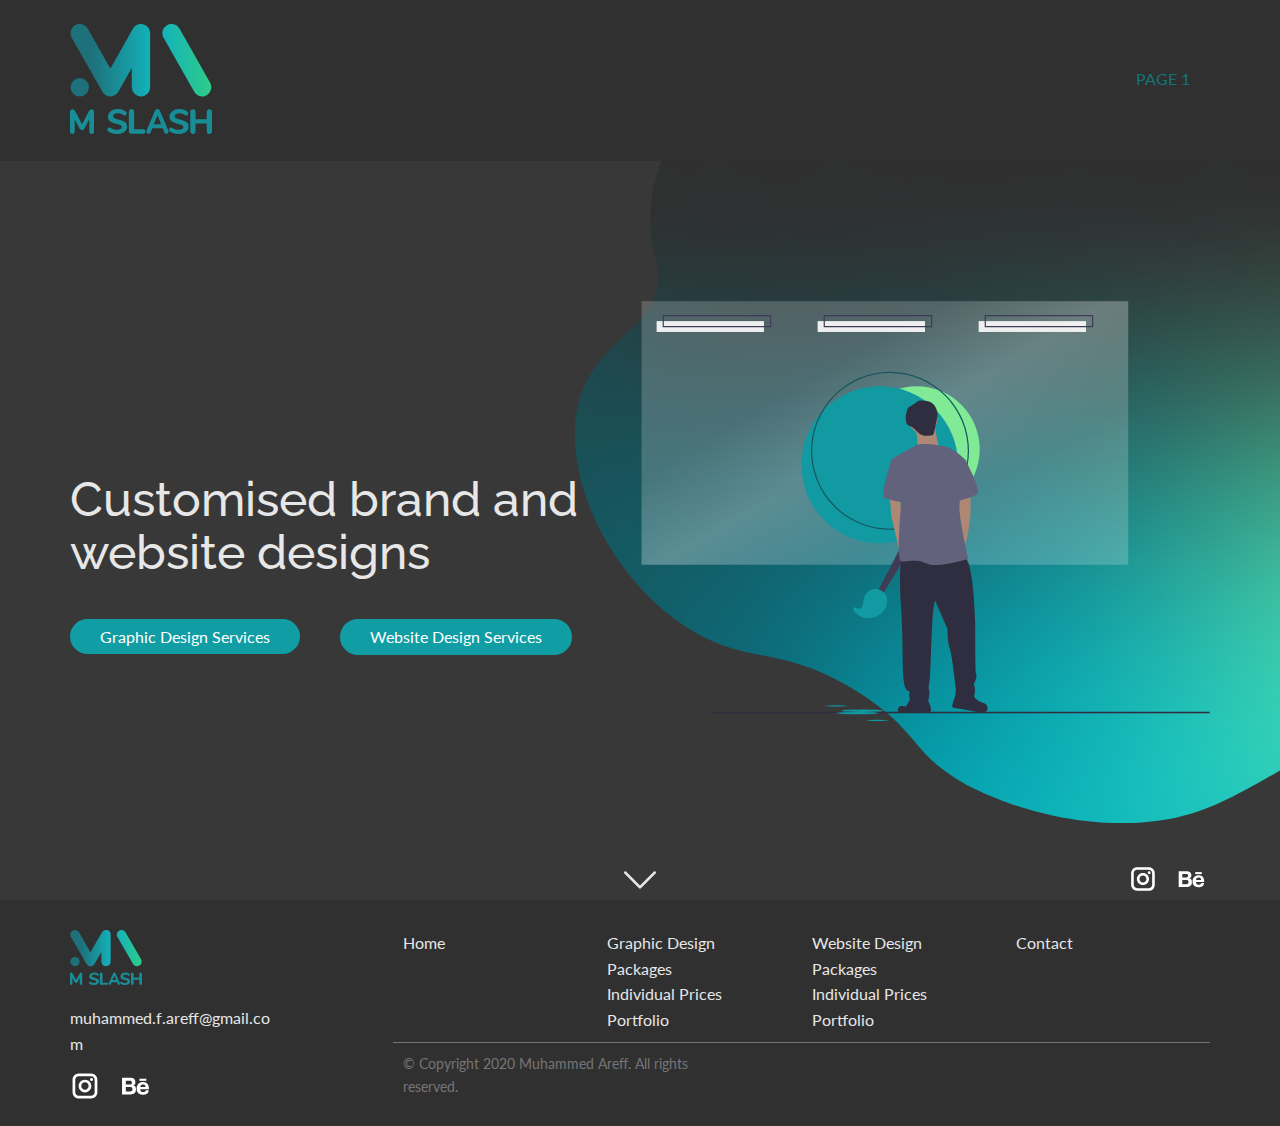
<file: M-Slash/index.html>
<!DOCTYPE html>
<html style="font-size: 16px;" lang="en">
  <head>
    <meta name="viewport" content="width=device-width, initial-scale=1.0">
    <meta charset="utf-8">
    <meta name="keywords" content="">
    <meta name="description" content="">
    <meta name="page_type" content="np-template-header-footer-from-plugin">
    <title>Page 1</title>
    <link rel="stylesheet" href="nicepage.css" media="screen">
<link rel="stylesheet" href="Page-1.css" media="screen">
    <script class="u-script" type="text/javascript" src="jquery.js" defer=""></script>
    <script class="u-script" type="text/javascript" src="nicepage.js" defer=""></script>
    <meta name="generator" content="Nicepage 3.6.2, nicepage.com">
    
    <link rel="icon" href="images/favicon.svg">
    <link id="u-theme-google-font" rel="stylesheet" href="https://fonts.googleapis.com/css?family=Raleway:100,100i,200,200i,300,300i,400,400i,500,500i,600,600i,700,700i,800,800i,900,900i|Lato:100,100i,300,300i,400,400i,700,700i,900,900i">
    <link id="u-page-google-font" rel="stylesheet" href="https://fonts.googleapis.com/css?family=Raleway:100,100i,200,200i,300,300i,400,400i,500,500i,600,600i,700,700i,800,800i,900,900i|Lato:100,100i,300,300i,400,400i,700,700i,900,900i">
    
    
    <script type="application/ld+json">{
		"@context": "http://schema.org",
		"@type": "Organization",
		"name": "M Slash",
		"url": "index.html",
		"logo": "images/Logo_withText.svg",
		"sameAs": [
				"https://www.instagram.com/name"
		]
}</script>
    <meta property="og:title" content="Page 1">
    <meta property="og:type" content="website">
    <meta name="theme-color" content="#17565e">
    <link rel="canonical" href="index.html">
    <meta property="og:url" content="index.html">
  </head>
  <body data-home-page="Page-1.html" data-home-page-title="Page 1" class="u-body"><header class="u-clearfix u-custom-color-6 u-header u-sticky u-header" id="sec-6dfb"><div class="u-clearfix u-sheet u-sheet-1">
        <a href="https://nicepage.com" class="u-image u-logo u-image-1" data-image-width="142" data-image-height="109">
          <img src="images/Logo_withText.svg" class="u-logo-image u-logo-image-1" data-image-width="80">
        </a>
        <nav class="u-menu u-menu-dropdown u-offcanvas u-menu-1">
          <div class="menu-collapse" style="font-size: 1rem; letter-spacing: 0px; text-transform: uppercase;">
            <a class="u-button-style u-custom-left-right-menu-spacing u-custom-padding-bottom u-custom-text-active-color u-custom-text-color u-custom-text-hover-color u-custom-top-bottom-menu-spacing u-nav-link u-text-active-palette-1-base u-text-hover-palette-2-base" href="#">
              <svg><use xmlns:xlink="http://www.w3.org/1999/xlink" xlink:href="#menu-hamburger"></use></svg>
              <svg version="1.1" xmlns="http://www.w3.org/2000/svg" xmlns:xlink="http://www.w3.org/1999/xlink"><defs><symbol id="menu-hamburger" viewBox="0 0 16 16" style="width: 16px; height: 16px;"><rect y="1" width="16" height="2"></rect><rect y="7" width="16" height="2"></rect><rect y="13" width="16" height="2"></rect>
</symbol>
</defs></svg>
            </a>
          </div>
          <div class="u-nav-container">
            <ul class="u-nav u-unstyled u-nav-1"><li class="u-nav-item"><a class="u-button-style u-nav-link u-text-active-palette-2-base u-text-custom-color-5 u-text-hover-palette-4-base" href="Page-1.html" style="padding: 10px 20px;">Page 1</a>
</li></ul>
          </div>
          <div class="u-nav-container-collapse">
            <div class="u-black u-container-style u-inner-container-layout u-opacity u-opacity-95 u-sidenav">
              <div class="u-sidenav-overflow">
                <div class="u-menu-close"></div>
                <ul class="u-align-center u-nav u-popupmenu-items u-unstyled u-nav-2"><li class="u-nav-item"><a class="u-button-style u-nav-link" href="Page-1.html">Page 1</a>
</li></ul>
              </div>
            </div>
            <div class="u-black u-menu-overlay u-opacity u-opacity-70"></div>
          </div>
        </nav>
      </div></header>
    <section class="landingpage u-clearfix u-image u-section-1" id="sec-0222" data-image-width="1920" data-image-height="774">
      <div class="u-clearfix u-sheet u-sheet-1">
        <div class="landinggrid u-clearfix u-expanded-width u-layout-wrap u-layout-wrap-1">
          <div class="u-layout">
            <div class="u-layout-row">
              <div class="u-align-center-xs u-container-style u-layout-cell u-size-30 u-layout-cell-1">
                <div class="u-container-layout u-valign-bottom-lg u-valign-bottom-md u-valign-bottom-sm u-valign-bottom-xl u-valign-middle-xs u-container-layout-1">
                  <h1 class="u-custom-font u-font-raleway u-text u-text-custom-color-5 u-text-1">Customised brand and website designs</h1>
                  <a href="https://nicepage.com/wordpress-website-builder" class="u-btn u-button-style u-btn-1">Graphic Design Services</a>
                  <a href="#" class="u-btn u-button-style u-btn-2">Website Design Services</a>
                </div>
              </div>
              <div class="u-container-style u-image u-image-contain u-layout-cell u-size-30 u-image-1" data-image-width="611" data-image-height="452">
                <div class="u-container-layout u-container-layout-2"></div>
              </div>
            </div>
          </div>
        </div>
        <div class="landingbottomgrid u-clearfix u-expanded-width u-layout-wrap u-layout-wrap-2">
          <div class="u-layout">
            <div class="u-layout-row">
              <div class="u-container-style u-layout-cell u-size-20 u-layout-cell-3">
                <div class="u-container-layout u-container-layout-3"></div>
              </div>
              <div class="u-align-center u-container-style u-layout-cell u-size-20 u-layout-cell-4">
                <div class="u-container-layout u-valign-middle u-container-layout-4"><span class="u-icon u-icon-circle u-text-custom-color-5 u-icon-1"><svg class="u-svg-link" preserveAspectRatio="xMidYMin slice" viewBox="0 0 512.011 512.011" style=""><use xmlns:xlink="http://www.w3.org/1999/xlink" xlink:href="#svg-163e"></use></svg><svg xmlns="http://www.w3.org/2000/svg" xmlns:xlink="http://www.w3.org/1999/xlink" version="1.1" xml:space="preserve" class="u-svg-content" viewBox="0 0 512.011 512.011" x="0px" y="0px" id="svg-163e" style="enable-background:new 0 0 512.011 512.011;"><g><g><path d="M505.755,123.592c-8.341-8.341-21.824-8.341-30.165,0L256.005,343.176L36.421,123.592c-8.341-8.341-21.824-8.341-30.165,0    s-8.341,21.824,0,30.165l234.667,234.667c4.16,4.16,9.621,6.251,15.083,6.251c5.462,0,10.923-2.091,15.083-6.251l234.667-234.667    C514.096,145.416,514.096,131.933,505.755,123.592z"></path>
</g>
</g></svg></span>
                </div>
              </div>
              <div class="u-align-right u-container-style u-layout-cell u-size-20 u-layout-cell-5">
                <div class="u-container-layout u-container-layout-5">
                  <div class="u-social-icons u-spacing-10 u-social-icons-1">
                    <a class="u-social-url" title="instagram" target="_blank" href="https://www.instagram.com/name"><span class="u-icon u-icon-circle u-social-icon u-social-instagram u-text-custom-color-1 u-icon-2"><svg class="u-svg-link" preserveAspectRatio="xMidYMin slice" viewBox="0 0 112 112" style=""><use xmlns:xlink="http://www.w3.org/1999/xlink" xlink:href="#svg-a7a0"></use></svg><svg class="u-svg-content" id="svg-a7a0" style=""><circle fill="currentColor" cx="56.1" cy="56.1" r="55"></circle><path fill="#FFFFFF" d="M55.9,38.2c-9.9,0-17.9,8-17.9,17.9C38,66,46,74,55.9,74c9.9,0,17.9-8,17.9-17.9C73.8,46.2,65.8,38.2,55.9,38.2
            z M55.9,66.4c-5.7,0-10.3-4.6-10.3-10.3c-0.1-5.7,4.6-10.3,10.3-10.3c5.7,0,10.3,4.6,10.3,10.3C66.2,61.8,61.6,66.4,55.9,66.4z"></path><path fill="#FFFFFF" d="M74.3,33.5c-2.3,0-4.2,1.9-4.2,4.2s1.9,4.2,4.2,4.2s4.2-1.9,4.2-4.2S76.6,33.5,74.3,33.5z"></path><path fill="#FFFFFF" d="M73.1,21.3H38.6c-9.7,0-17.5,7.9-17.5,17.5v34.5c0,9.7,7.9,17.6,17.5,17.6h34.5c9.7,0,17.5-7.9,17.5-17.5V38.8
            C90.6,29.1,82.7,21.3,73.1,21.3z M83,73.3c0,5.5-4.5,9.9-9.9,9.9H38.6c-5.5,0-9.9-4.5-9.9-9.9V38.8c0-5.5,4.5-9.9,9.9-9.9h34.5
            c5.5,0,9.9,4.5,9.9,9.9V73.3z"></path></svg></span>
                    </a>
                    <a class="u-social-url" target="_blank" title="Behance" href=""><span class="u-icon u-icon-circle u-social-behance u-social-icon u-text-custom-color-1 u-icon-3"><svg class="u-svg-link" preserveAspectRatio="xMidYMin slice" viewBox="0 0 112 112" style=""><use xmlns:xlink="http://www.w3.org/1999/xlink" xlink:href="#svg-e3a2"></use></svg><svg class="u-svg-content" id="svg-e3a2" style=""><circle fill="currentColor" cx="56.1" cy="56.1" r="55"></circle><rect x="68.5" y="35.7" fill="#FFFFFF" width="19.2" height="5.8"></rect><path fill="#FFFFFF" d="M50.1,54.1c0,0,7.1-0.5,7.1-8.8S51.4,32.9,44,32.9H19.7v46.7H44c0,0,14.8,0.5,14.8-13.8
	C58.8,65.8,59.4,54.2,50.1,54.1z M30.4,41.2H44c0,0,3.3,0,3.3,4.8s-2,5.5-4.2,5.5H30.4V41.2z M43.3,71.2h-13V58.7H44c0,0,5,0,5,6.4
	C48.9,70.6,45.2,71.2,43.3,71.2z"></path><path fill="#FFFFFF" d="M78.5,44.8c-17.9,0-17.9,17.8-17.9,17.9c0,0-1.2,17.8,17.8,17.8c0,0,16,1,16-12.4h-8.1c0,0,0.2,5-7.5,5
	c0,0-8.1,0.6-8.1-8h24.2C94.8,65.1,97.4,44.8,78.5,44.8z M70.6,58.7c0,0,1-7.2,8.1-7.2c7.1,0,7.1,7.2,7.2,7.2H70.6z"></path></svg></span>
                    </a>
                  </div>
                </div>
              </div>
            </div>
          </div>
        </div>
      </div>
    </section>
    
    
    <footer class="u-align-left-lg u-align-left-md u-align-left-sm u-align-left-xl u-align-right-xs u-clearfix u-footer u-palette-5-base u-footer" id="sec-ca67"><div class="u-clearfix u-sheet u-sheet-1">
        <div class="u-clearfix u-expanded-width u-layout-wrap u-layout-wrap-1">
          <div class="u-layout">
            <div class="u-layout-row">
              <div class="u-size-17">
                <div class="u-layout-col">
                  <div class="u-align-center-sm u-align-center-xs u-align-left-lg u-align-left-md u-align-left-xl u-container-style u-layout-cell u-size-60 u-layout-cell-1">
                    <div class="u-container-layout u-valign-top u-container-layout-1">
                      <img src="images/Logo_withText.svg" alt="" class="u-image u-image-default u-preserve-proportions u-image-1" data-image-width="142" data-image-height="109">
                      <p class="u-custom-font u-font-lato u-text u-text-1">
                        <a href="mailto:muhammed.f.areff@gmail.com" class="u-active-none u-border-none u-btn u-button-link u-button-style u-hover-none u-none u-text-active-palette-4-base u-text-body-alt-color u-text-hover-palette-3-base u-btn-1">muhammed.f.areff@gmail.com</a>
                      </p>
                      <div class="u-social-icons u-spacing-10 u-social-icons-1">
                        <a class="u-social-url" title="instagram" target="_blank" href="https://www.instagram.com/name"><span class="u-icon u-icon-circle u-social-icon u-social-instagram u-text-palette-5-base u-icon-1"><svg class="u-svg-link" preserveAspectRatio="xMidYMin slice" viewBox="0 0 112 112" style=""><use xmlns:xlink="http://www.w3.org/1999/xlink" xlink:href="#svg-4b93"></use></svg><svg class="u-svg-content" id="svg-4b93" style=""><circle fill="currentColor" cx="56.1" cy="56.1" r="55"></circle><path fill="#FFFFFF" d="M55.9,38.2c-9.9,0-17.9,8-17.9,17.9C38,66,46,74,55.9,74c9.9,0,17.9-8,17.9-17.9C73.8,46.2,65.8,38.2,55.9,38.2
            z M55.9,66.4c-5.7,0-10.3-4.6-10.3-10.3c-0.1-5.7,4.6-10.3,10.3-10.3c5.7,0,10.3,4.6,10.3,10.3C66.2,61.8,61.6,66.4,55.9,66.4z"></path><path fill="#FFFFFF" d="M74.3,33.5c-2.3,0-4.2,1.9-4.2,4.2s1.9,4.2,4.2,4.2s4.2-1.9,4.2-4.2S76.6,33.5,74.3,33.5z"></path><path fill="#FFFFFF" d="M73.1,21.3H38.6c-9.7,0-17.5,7.9-17.5,17.5v34.5c0,9.7,7.9,17.6,17.5,17.6h34.5c9.7,0,17.5-7.9,17.5-17.5V38.8
            C90.6,29.1,82.7,21.3,73.1,21.3z M83,73.3c0,5.5-4.5,9.9-9.9,9.9H38.6c-5.5,0-9.9-4.5-9.9-9.9V38.8c0-5.5,4.5-9.9,9.9-9.9h34.5
            c5.5,0,9.9,4.5,9.9,9.9V73.3z"></path></svg></span>
                        </a>
                        <a class="u-social-url" target="_blank" title="Behance" href=""><span class="u-icon u-icon-circle u-social-behance u-social-icon u-text-palette-5-base u-icon-2"><svg class="u-svg-link" preserveAspectRatio="xMidYMin slice" viewBox="0 0 112 112" style=""><use xmlns:xlink="http://www.w3.org/1999/xlink" xlink:href="#svg-f665"></use></svg><svg class="u-svg-content" id="svg-f665" style=""><circle fill="currentColor" cx="56.1" cy="56.1" r="55"></circle><rect x="68.5" y="35.7" fill="#FFFFFF" width="19.2" height="5.8"></rect><path fill="#FFFFFF" d="M50.1,54.1c0,0,7.1-0.5,7.1-8.8S51.4,32.9,44,32.9H19.7v46.7H44c0,0,14.8,0.5,14.8-13.8
	C58.8,65.8,59.4,54.2,50.1,54.1z M30.4,41.2H44c0,0,3.3,0,3.3,4.8s-2,5.5-4.2,5.5H30.4V41.2z M43.3,71.2h-13V58.7H44c0,0,5,0,5,6.4
	C48.9,70.6,45.2,71.2,43.3,71.2z"></path><path fill="#FFFFFF" d="M78.5,44.8c-17.9,0-17.9,17.8-17.9,17.9c0,0-1.2,17.8,17.8,17.8c0,0,16,1,16-12.4h-8.1c0,0,0.2,5-7.5,5
	c0,0-8.1,0.6-8.1-8h24.2C94.8,65.1,97.4,44.8,78.5,44.8z M70.6,58.7c0,0,1-7.2,8.1-7.2c7.1,0,7.1,7.2,7.2,7.2H70.6z"></path></svg></span>
                        </a>
                      </div>
                    </div>
                  </div>
                </div>
              </div>
              <div class="u-size-43">
                <div class="u-layout-col">
                  <div class="u-size-30">
                    <div class="u-layout-row">
                      <div class="u-align-center-sm u-align-center-xs u-container-style u-layout-cell u-size-15 u-layout-cell-2">
                        <div class="u-container-layout u-valign-middle-sm u-valign-middle-xs u-valign-top-lg u-valign-top-md u-valign-top-xl u-container-layout-2">
                          <p class="u-custom-font u-font-lato u-text u-text-default u-text-2">Home<br>
                          </p>
                        </div>
                      </div>
                      <div class="u-align-center-sm u-align-center-xs u-container-style u-layout-cell u-shape-rectangle u-size-15 u-layout-cell-3" data-animation-name="" data-animation-duration="0" data-animation-delay="0" data-animation-direction="">
                        <div class="u-container-layout u-valign-top u-container-layout-3">
                          <p class="u-custom-font u-font-lato u-text u-text-3">Graphic Design<br>Packages<br>Individual Prices<br>Portfolio
                          </p>
                        </div>
                      </div>
                      <div class="u-align-center-sm u-align-center-xs u-container-style u-layout-cell u-size-15 u-layout-cell-4">
                        <div class="u-container-layout u-container-layout-4">
                          <p class="u-custom-font u-font-lato u-text u-text-4">Website Design<br>Packages<br>Individual Prices<br>Portfolio
                          </p>
                        </div>
                      </div>
                      <div class="u-align-center-sm u-align-center-xs u-container-style u-layout-cell u-size-15 u-layout-cell-5">
                        <div class="u-container-layout u-container-layout-5">
                          <p class="u-custom-font u-font-lato u-text u-text-5">Contact</p>
                        </div>
                      </div>
                    </div>
                  </div>
                  <div class="u-size-30">
                    <div class="u-layout-row">
                      <div class="bordertop u-align-center-sm u-align-center-xs u-container-style u-layout-cell u-size-60 u-layout-cell-6">
                        <div class="u-container-layout u-container-layout-6">
                          <p class="u-custom-font u-font-lato u-small-text u-text u-text-custom-color-3 u-text-variant u-text-6">© Copyright 2020 Muhammed Areff. All rights reserved.</p>
                        </div>
                      </div>
                    </div>
                  </div>
                </div>
              </div>
            </div>
          </div>
        </div>
      </div></footer>
  </body>
</html>
</file>
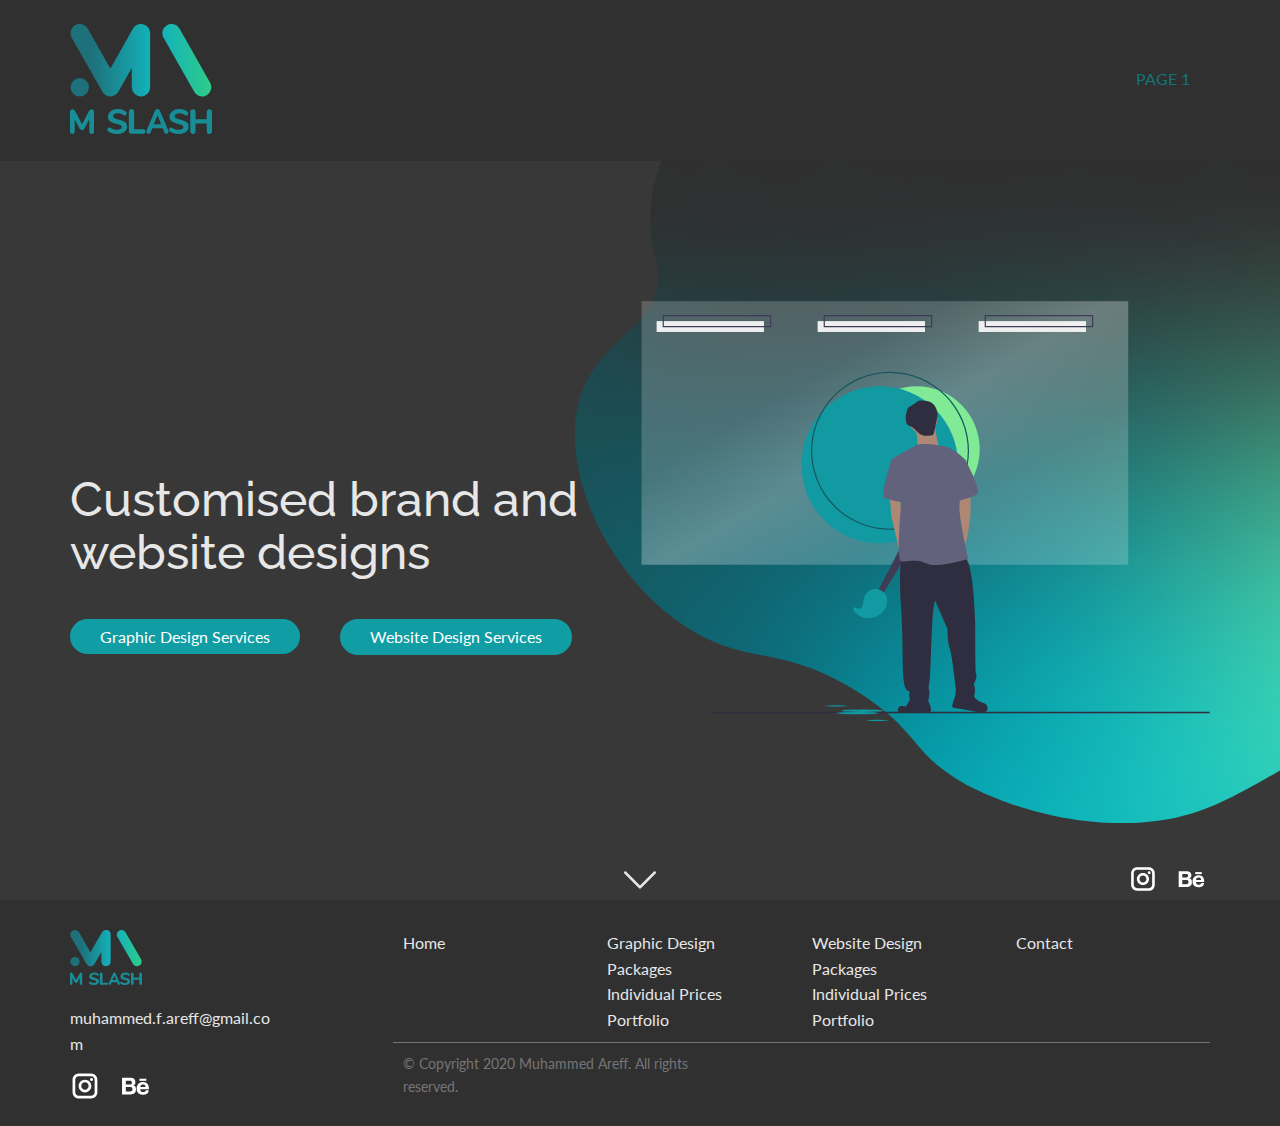
<file: M-Slash/M Slash/index.html>
<!DOCTYPE html>
<html style="font-size: 16px;" lang="en">
  <head>
    <meta name="viewport" content="width=device-width, initial-scale=1.0">
    <meta charset="utf-8">
    <meta name="keywords" content="">
    <meta name="description" content="">
    <meta name="page_type" content="np-template-header-footer-from-plugin">
    <title>Page 1</title>
    <link rel="stylesheet" href="nicepage.css" media="screen">
<link rel="stylesheet" href="Page-1.css" media="screen">
    <script class="u-script" type="text/javascript" src="jquery.js" defer=""></script>
    <script class="u-script" type="text/javascript" src="nicepage.js" defer=""></script>
    <meta name="generator" content="Nicepage 3.6.2, nicepage.com">
    
    <link rel="icon" href="images/favicon.svg">
    <link id="u-theme-google-font" rel="stylesheet" href="https://fonts.googleapis.com/css?family=Raleway:100,100i,200,200i,300,300i,400,400i,500,500i,600,600i,700,700i,800,800i,900,900i|Lato:100,100i,300,300i,400,400i,700,700i,900,900i">
    <link id="u-page-google-font" rel="stylesheet" href="https://fonts.googleapis.com/css?family=Raleway:100,100i,200,200i,300,300i,400,400i,500,500i,600,600i,700,700i,800,800i,900,900i|Lato:100,100i,300,300i,400,400i,700,700i,900,900i">
    
    
    <script type="application/ld+json">{
		"@context": "http://schema.org",
		"@type": "Organization",
		"name": "M Slash",
		"url": "index.html",
		"logo": "images/Logo_withText.svg",
		"sameAs": [
				"https://www.instagram.com/name"
		]
}</script>
    <meta property="og:title" content="Page 1">
    <meta property="og:type" content="website">
    <meta name="theme-color" content="#17565e">
    <link rel="canonical" href="index.html">
    <meta property="og:url" content="index.html">
  </head>
  <body data-home-page="Page-1.html" data-home-page-title="Page 1" class="u-body"><header class="u-clearfix u-custom-color-6 u-header u-sticky u-header" id="sec-6dfb"><div class="u-clearfix u-sheet u-sheet-1">
        <a href="https://nicepage.com" class="u-image u-logo u-image-1" data-image-width="142" data-image-height="109">
          <img src="images/Logo_withText.svg" class="u-logo-image u-logo-image-1" data-image-width="142">
        </a>
        <nav class="u-menu u-menu-dropdown u-offcanvas u-menu-1">
          <div class="menu-collapse" style="font-size: 1rem; letter-spacing: 0px; text-transform: uppercase;">
            <a class="u-button-style u-custom-left-right-menu-spacing u-custom-padding-bottom u-custom-text-active-color u-custom-text-color u-custom-text-hover-color u-custom-top-bottom-menu-spacing u-nav-link u-text-active-palette-1-base u-text-hover-palette-2-base" href="#">
              <svg><use xmlns:xlink="http://www.w3.org/1999/xlink" xlink:href="#menu-hamburger"></use></svg>
              <svg version="1.1" xmlns="http://www.w3.org/2000/svg" xmlns:xlink="http://www.w3.org/1999/xlink"><defs><symbol id="menu-hamburger" viewBox="0 0 16 16" style="width: 16px; height: 16px;"><rect y="1" width="16" height="2"></rect><rect y="7" width="16" height="2"></rect><rect y="13" width="16" height="2"></rect>
</symbol>
</defs></svg>
            </a>
          </div>
          <div class="u-nav-container">
            <ul class="u-nav u-unstyled u-nav-1"><li class="u-nav-item"><a class="u-button-style u-nav-link u-text-active-palette-2-base u-text-custom-color-5 u-text-hover-palette-4-base" href="Page-1.html" style="padding: 10px 20px;">Page 1</a>
</li></ul>
          </div>
          <div class="u-nav-container-collapse">
            <div class="u-black u-container-style u-inner-container-layout u-opacity u-opacity-95 u-sidenav">
              <div class="u-sidenav-overflow">
                <div class="u-menu-close"></div>
                <ul class="u-align-center u-nav u-popupmenu-items u-unstyled u-nav-2"><li class="u-nav-item"><a class="u-button-style u-nav-link" href="Page-1.html">Page 1</a>
</li></ul>
              </div>
            </div>
            <div class="u-black u-menu-overlay u-opacity u-opacity-70"></div>
          </div>
        </nav>
      </div></header>
    <section class="landingpage u-clearfix u-image u-section-1" id="sec-0222" data-image-width="1920" data-image-height="774">
      <div class="u-clearfix u-sheet u-sheet-1">
        <div class="landinggrid u-clearfix u-expanded-width u-layout-wrap u-layout-wrap-1">
          <div class="u-layout">
            <div class="u-layout-row">
              <div class="u-align-center-xs u-container-style u-layout-cell u-size-30 u-layout-cell-1">
                <div class="u-container-layout u-valign-bottom-lg u-valign-bottom-md u-valign-bottom-sm u-valign-bottom-xl u-valign-middle-xs u-container-layout-1">
                  <h1 class="u-custom-font u-font-raleway u-text u-text-custom-color-5 u-text-1">Customised brand and website designs</h1>
                  <a href="https://nicepage.com/wordpress-website-builder" class="u-btn u-button-style u-btn-1">Graphic Design Services</a>
                  <a href="#" class="u-btn u-button-style u-btn-2">Website Design Services</a>
                </div>
              </div>
              <div class="u-container-style u-image u-image-contain u-layout-cell u-size-30 u-image-1" data-image-width="611" data-image-height="452">
                <div class="u-container-layout u-container-layout-2"></div>
              </div>
            </div>
          </div>
        </div>
        <div class="landingbottomgrid u-clearfix u-expanded-width u-layout-wrap u-layout-wrap-2">
          <div class="u-layout">
            <div class="u-layout-row">
              <div class="u-container-style u-layout-cell u-size-20 u-layout-cell-3">
                <div class="u-container-layout u-container-layout-3"></div>
              </div>
              <div class="u-align-center u-container-style u-layout-cell u-size-20 u-layout-cell-4">
                <div class="u-container-layout u-valign-middle u-container-layout-4"><span class="u-icon u-icon-circle u-text-custom-color-5 u-icon-1"><svg class="u-svg-link" preserveAspectRatio="xMidYMin slice" viewBox="0 0 512.011 512.011" style=""><use xmlns:xlink="http://www.w3.org/1999/xlink" xlink:href="#svg-163e"></use></svg><svg xmlns="http://www.w3.org/2000/svg" xmlns:xlink="http://www.w3.org/1999/xlink" version="1.1" xml:space="preserve" class="u-svg-content" viewBox="0 0 512.011 512.011" x="0px" y="0px" id="svg-163e" style="enable-background:new 0 0 512.011 512.011;"><g><g><path d="M505.755,123.592c-8.341-8.341-21.824-8.341-30.165,0L256.005,343.176L36.421,123.592c-8.341-8.341-21.824-8.341-30.165,0    s-8.341,21.824,0,30.165l234.667,234.667c4.16,4.16,9.621,6.251,15.083,6.251c5.462,0,10.923-2.091,15.083-6.251l234.667-234.667    C514.096,145.416,514.096,131.933,505.755,123.592z"></path>
</g>
</g></svg></span>
                </div>
              </div>
              <div class="u-align-right u-container-style u-layout-cell u-size-20 u-layout-cell-5">
                <div class="u-container-layout u-container-layout-5">
                  <div class="u-social-icons u-spacing-10 u-social-icons-1">
                    <a class="u-social-url" title="instagram" target="_blank" href="https://www.instagram.com/name"><span class="u-icon u-icon-circle u-social-icon u-social-instagram u-text-custom-color-1 u-icon-2"><svg class="u-svg-link" preserveAspectRatio="xMidYMin slice" viewBox="0 0 112 112" style=""><use xmlns:xlink="http://www.w3.org/1999/xlink" xlink:href="#svg-a7a0"></use></svg><svg class="u-svg-content" id="svg-a7a0" style=""><circle fill="currentColor" cx="56.1" cy="56.1" r="55"></circle><path fill="#FFFFFF" d="M55.9,38.2c-9.9,0-17.9,8-17.9,17.9C38,66,46,74,55.9,74c9.9,0,17.9-8,17.9-17.9C73.8,46.2,65.8,38.2,55.9,38.2
            z M55.9,66.4c-5.7,0-10.3-4.6-10.3-10.3c-0.1-5.7,4.6-10.3,10.3-10.3c5.7,0,10.3,4.6,10.3,10.3C66.2,61.8,61.6,66.4,55.9,66.4z"></path><path fill="#FFFFFF" d="M74.3,33.5c-2.3,0-4.2,1.9-4.2,4.2s1.9,4.2,4.2,4.2s4.2-1.9,4.2-4.2S76.6,33.5,74.3,33.5z"></path><path fill="#FFFFFF" d="M73.1,21.3H38.6c-9.7,0-17.5,7.9-17.5,17.5v34.5c0,9.7,7.9,17.6,17.5,17.6h34.5c9.7,0,17.5-7.9,17.5-17.5V38.8
            C90.6,29.1,82.7,21.3,73.1,21.3z M83,73.3c0,5.5-4.5,9.9-9.9,9.9H38.6c-5.5,0-9.9-4.5-9.9-9.9V38.8c0-5.5,4.5-9.9,9.9-9.9h34.5
            c5.5,0,9.9,4.5,9.9,9.9V73.3z"></path></svg></span>
                    </a>
                    <a class="u-social-url" target="_blank" title="Behance" href=""><span class="u-icon u-icon-circle u-social-behance u-social-icon u-text-custom-color-1 u-icon-3"><svg class="u-svg-link" preserveAspectRatio="xMidYMin slice" viewBox="0 0 112 112" style=""><use xmlns:xlink="http://www.w3.org/1999/xlink" xlink:href="#svg-e3a2"></use></svg><svg class="u-svg-content" id="svg-e3a2" style=""><circle fill="currentColor" cx="56.1" cy="56.1" r="55"></circle><rect x="68.5" y="35.7" fill="#FFFFFF" width="19.2" height="5.8"></rect><path fill="#FFFFFF" d="M50.1,54.1c0,0,7.1-0.5,7.1-8.8S51.4,32.9,44,32.9H19.7v46.7H44c0,0,14.8,0.5,14.8-13.8
	C58.8,65.8,59.4,54.2,50.1,54.1z M30.4,41.2H44c0,0,3.3,0,3.3,4.8s-2,5.5-4.2,5.5H30.4V41.2z M43.3,71.2h-13V58.7H44c0,0,5,0,5,6.4
	C48.9,70.6,45.2,71.2,43.3,71.2z"></path><path fill="#FFFFFF" d="M78.5,44.8c-17.9,0-17.9,17.8-17.9,17.9c0,0-1.2,17.8,17.8,17.8c0,0,16,1,16-12.4h-8.1c0,0,0.2,5-7.5,5
	c0,0-8.1,0.6-8.1-8h24.2C94.8,65.1,97.4,44.8,78.5,44.8z M70.6,58.7c0,0,1-7.2,8.1-7.2c7.1,0,7.1,7.2,7.2,7.2H70.6z"></path></svg></span>
                    </a>
                  </div>
                </div>
              </div>
            </div>
          </div>
        </div>
      </div>
    </section>
    
    
    <footer class="u-align-left-lg u-align-left-md u-align-left-sm u-align-left-xl u-align-right-xs u-clearfix u-footer u-palette-5-base u-footer" id="sec-ca67"><div class="u-clearfix u-sheet u-sheet-1">
        <div class="u-clearfix u-expanded-width u-layout-wrap u-layout-wrap-1">
          <div class="u-layout">
            <div class="u-layout-row">
              <div class="u-size-17">
                <div class="u-layout-col">
                  <div class="u-align-center-sm u-align-center-xs u-align-left-lg u-align-left-md u-align-left-xl u-container-style u-layout-cell u-size-60 u-layout-cell-1">
                    <div class="u-container-layout u-valign-top u-container-layout-1">
                      <img src="images/Logo_withText.svg" alt="" class="u-image u-image-default u-preserve-proportions u-image-1" data-image-width="142" data-image-height="109">
                      <p class="u-custom-font u-font-lato u-text u-text-1">
                        <a href="mailto:muhammed.f.areff@gmail.com" class="u-active-none u-border-none u-btn u-button-link u-button-style u-hover-none u-none u-text-active-palette-4-base u-text-body-alt-color u-text-hover-palette-3-base u-btn-1">muhammed.f.areff@gmail.com</a>
                      </p>
                      <div class="u-social-icons u-spacing-10 u-social-icons-1">
                        <a class="u-social-url" title="instagram" target="_blank" href="https://www.instagram.com/name"><span class="u-icon u-icon-circle u-social-icon u-social-instagram u-text-palette-5-base u-icon-1"><svg class="u-svg-link" preserveAspectRatio="xMidYMin slice" viewBox="0 0 112 112" style=""><use xmlns:xlink="http://www.w3.org/1999/xlink" xlink:href="#svg-4b93"></use></svg><svg class="u-svg-content" id="svg-4b93" style=""><circle fill="currentColor" cx="56.1" cy="56.1" r="55"></circle><path fill="#FFFFFF" d="M55.9,38.2c-9.9,0-17.9,8-17.9,17.9C38,66,46,74,55.9,74c9.9,0,17.9-8,17.9-17.9C73.8,46.2,65.8,38.2,55.9,38.2
            z M55.9,66.4c-5.7,0-10.3-4.6-10.3-10.3c-0.1-5.7,4.6-10.3,10.3-10.3c5.7,0,10.3,4.6,10.3,10.3C66.2,61.8,61.6,66.4,55.9,66.4z"></path><path fill="#FFFFFF" d="M74.3,33.5c-2.3,0-4.2,1.9-4.2,4.2s1.9,4.2,4.2,4.2s4.2-1.9,4.2-4.2S76.6,33.5,74.3,33.5z"></path><path fill="#FFFFFF" d="M73.1,21.3H38.6c-9.7,0-17.5,7.9-17.5,17.5v34.5c0,9.7,7.9,17.6,17.5,17.6h34.5c9.7,0,17.5-7.9,17.5-17.5V38.8
            C90.6,29.1,82.7,21.3,73.1,21.3z M83,73.3c0,5.5-4.5,9.9-9.9,9.9H38.6c-5.5,0-9.9-4.5-9.9-9.9V38.8c0-5.5,4.5-9.9,9.9-9.9h34.5
            c5.5,0,9.9,4.5,9.9,9.9V73.3z"></path></svg></span>
                        </a>
                        <a class="u-social-url" target="_blank" title="Behance" href=""><span class="u-icon u-icon-circle u-social-behance u-social-icon u-text-palette-5-base u-icon-2"><svg class="u-svg-link" preserveAspectRatio="xMidYMin slice" viewBox="0 0 112 112" style=""><use xmlns:xlink="http://www.w3.org/1999/xlink" xlink:href="#svg-f665"></use></svg><svg class="u-svg-content" id="svg-f665" style=""><circle fill="currentColor" cx="56.1" cy="56.1" r="55"></circle><rect x="68.5" y="35.7" fill="#FFFFFF" width="19.2" height="5.8"></rect><path fill="#FFFFFF" d="M50.1,54.1c0,0,7.1-0.5,7.1-8.8S51.4,32.9,44,32.9H19.7v46.7H44c0,0,14.8,0.5,14.8-13.8
	C58.8,65.8,59.4,54.2,50.1,54.1z M30.4,41.2H44c0,0,3.3,0,3.3,4.8s-2,5.5-4.2,5.5H30.4V41.2z M43.3,71.2h-13V58.7H44c0,0,5,0,5,6.4
	C48.9,70.6,45.2,71.2,43.3,71.2z"></path><path fill="#FFFFFF" d="M78.5,44.8c-17.9,0-17.9,17.8-17.9,17.9c0,0-1.2,17.8,17.8,17.8c0,0,16,1,16-12.4h-8.1c0,0,0.2,5-7.5,5
	c0,0-8.1,0.6-8.1-8h24.2C94.8,65.1,97.4,44.8,78.5,44.8z M70.6,58.7c0,0,1-7.2,8.1-7.2c7.1,0,7.1,7.2,7.2,7.2H70.6z"></path></svg></span>
                        </a>
                      </div>
                    </div>
                  </div>
                </div>
              </div>
              <div class="u-size-43">
                <div class="u-layout-col">
                  <div class="u-size-30">
                    <div class="u-layout-row">
                      <div class="u-align-center-sm u-align-center-xs u-container-style u-layout-cell u-size-15 u-layout-cell-2">
                        <div class="u-container-layout u-valign-middle-sm u-valign-middle-xs u-valign-top-lg u-valign-top-md u-valign-top-xl u-container-layout-2">
                          <p class="u-custom-font u-font-lato u-text u-text-default u-text-2">Home<br>
                          </p>
                        </div>
                      </div>
                      <div class="u-align-center-sm u-align-center-xs u-container-style u-layout-cell u-shape-rectangle u-size-15 u-layout-cell-3" data-animation-name="" data-animation-duration="0" data-animation-delay="0" data-animation-direction="">
                        <div class="u-container-layout u-valign-top u-container-layout-3">
                          <p class="u-custom-font u-font-lato u-text u-text-3">Graphic Design<br>Packages<br>Individual Prices<br>Portfolio
                          </p>
                        </div>
                      </div>
                      <div class="u-align-center-sm u-align-center-xs u-container-style u-layout-cell u-size-15 u-layout-cell-4">
                        <div class="u-container-layout u-container-layout-4">
                          <p class="u-custom-font u-font-lato u-text u-text-4">Website Design<br>Packages<br>Individual Prices<br>Portfolio
                          </p>
                        </div>
                      </div>
                      <div class="u-align-center-sm u-align-center-xs u-container-style u-layout-cell u-size-15 u-layout-cell-5">
                        <div class="u-container-layout u-container-layout-5">
                          <p class="u-custom-font u-font-lato u-text u-text-5">Contact</p>
                        </div>
                      </div>
                    </div>
                  </div>
                  <div class="u-size-30">
                    <div class="u-layout-row">
                      <div class="bordertop u-align-center-sm u-align-center-xs u-container-style u-layout-cell u-size-60 u-layout-cell-6">
                        <div class="u-container-layout u-container-layout-6">
                          <p class="u-custom-font u-font-lato u-small-text u-text u-text-custom-color-3 u-text-variant u-text-6">© Copyright 2020 Muhammed Areff. All rights reserved.</p>
                        </div>
                      </div>
                    </div>
                  </div>
                </div>
              </div>
            </div>
          </div>
        </div>
      </div></footer>
  </body>
</html>
</file>
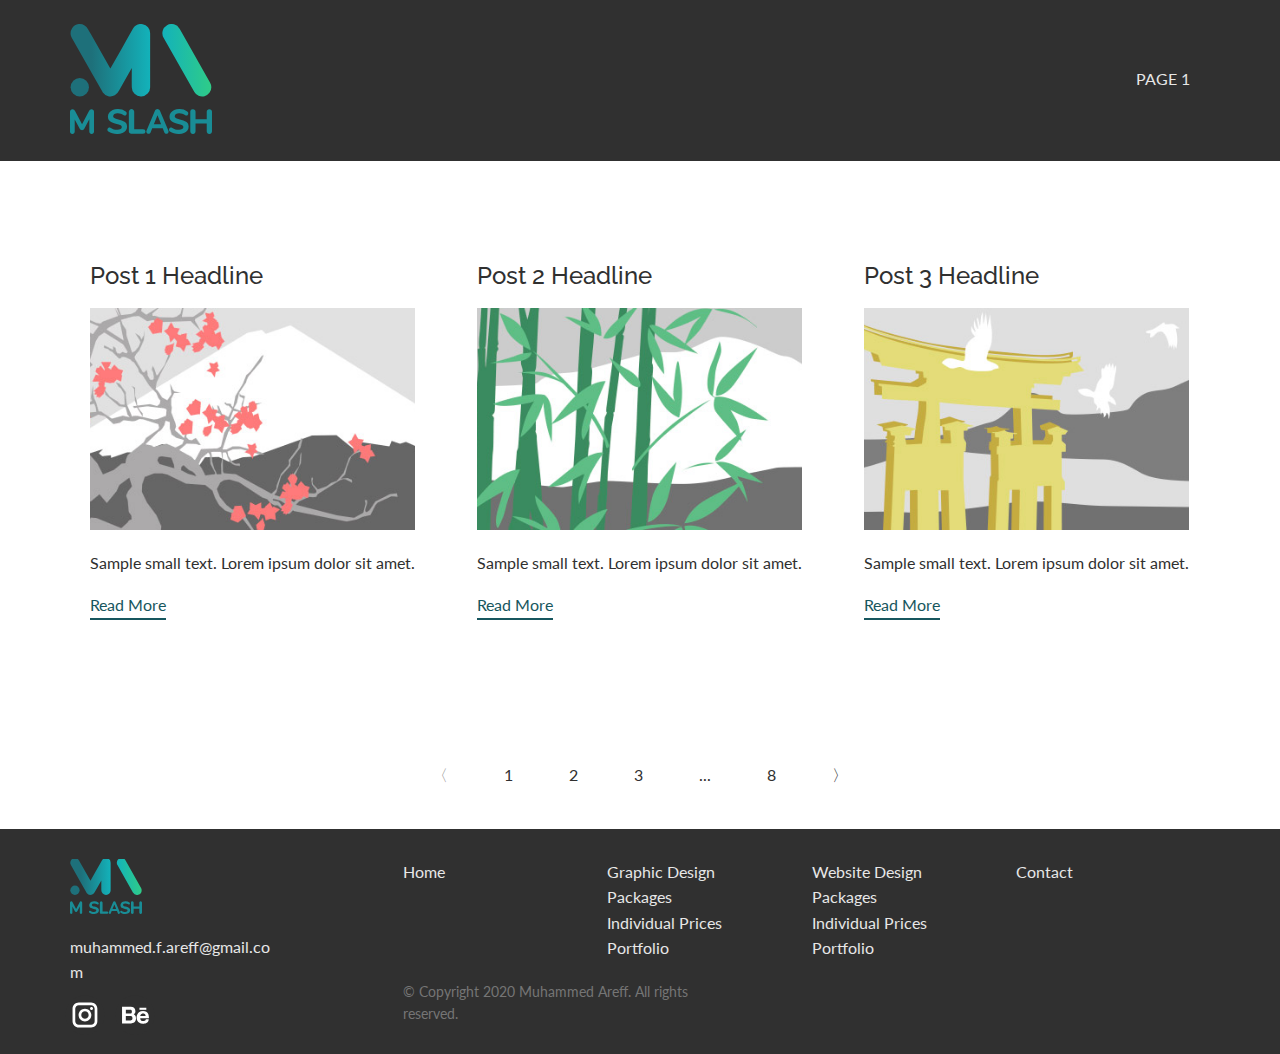
<file: M-Slash/Blog-Template.html>
<!DOCTYPE html>
<html style="font-size: 16px;" lang="en">
  <head>
    <meta name="viewport" content="width=device-width, initial-scale=1.0">
    <meta charset="utf-8">
    <meta name="keywords" content="">
    <meta name="description" content="">
    <meta name="page_type" content="np-template-header-footer-from-plugin">
    <title>Blog Template</title>
    <link rel="stylesheet" href="nicepage.css" media="screen">
<link rel="stylesheet" href="Blog-Template.css" media="screen">
    <script class="u-script" type="text/javascript" src="jquery.js" defer=""></script>
    <script class="u-script" type="text/javascript" src="nicepage.js" defer=""></script>
    <meta name="generator" content="Nicepage 3.6.2, nicepage.com">
    <link rel="icon" href="images/favicon.svg">
    <link id="u-theme-google-font" rel="stylesheet" href="https://fonts.googleapis.com/css?family=Raleway:100,100i,200,200i,300,300i,400,400i,500,500i,600,600i,700,700i,800,800i,900,900i|Lato:100,100i,300,300i,400,400i,700,700i,900,900i">
    <link id="u-page-google-font" rel="stylesheet" href="https://fonts.googleapis.com/css?family=Raleway:100,100i,200,200i,300,300i,400,400i,500,500i,600,600i,700,700i,800,800i,900,900i|Lato:100,100i,300,300i,400,400i,700,700i,900,900i">
    
    
    
    <script type="application/ld+json">{
		"@context": "http://schema.org",
		"@type": "Organization",
		"name": "M Slash",
		"url": "index.html",
		"logo": "images/Logo_withText.svg",
		"sameAs": [
				"https://www.instagram.com/name"
		]
}</script>
    <meta property="og:title" content="Blog Template">
    <meta property="og:type" content="website">
    <meta name="theme-color" content="#17565e">
    <link rel="canonical" href="index.html">
    <meta property="og:url" content="index.html">
  </head>
  <body class="u-body"><header class="u-clearfix u-custom-color-6 u-header u-sticky u-header" id="sec-6dfb"><div class="u-clearfix u-sheet u-sheet-1">
        <a href="https://nicepage.com" class="u-image u-logo u-image-1" data-image-width="142" data-image-height="109">
          <img src="images/Logo_withText.svg" class="u-logo-image u-logo-image-1" data-image-width="80">
        </a>
        <nav class="u-menu u-menu-dropdown u-offcanvas u-menu-1">
          <div class="menu-collapse" style="font-size: 1rem; letter-spacing: 0px; text-transform: uppercase;">
            <a class="u-button-style u-custom-left-right-menu-spacing u-custom-padding-bottom u-custom-text-active-color u-custom-text-color u-custom-text-hover-color u-custom-top-bottom-menu-spacing u-nav-link u-text-active-palette-1-base u-text-hover-palette-2-base" href="#">
              <svg><use xmlns:xlink="http://www.w3.org/1999/xlink" xlink:href="#menu-hamburger"></use></svg>
              <svg version="1.1" xmlns="http://www.w3.org/2000/svg" xmlns:xlink="http://www.w3.org/1999/xlink"><defs><symbol id="menu-hamburger" viewBox="0 0 16 16" style="width: 16px; height: 16px;"><rect y="1" width="16" height="2"></rect><rect y="7" width="16" height="2"></rect><rect y="13" width="16" height="2"></rect>
</symbol>
</defs></svg>
            </a>
          </div>
          <div class="u-nav-container">
            <ul class="u-nav u-unstyled u-nav-1"><li class="u-nav-item"><a class="u-button-style u-nav-link u-text-active-palette-2-base u-text-custom-color-5 u-text-hover-palette-4-base" href="Page-1.html" style="padding: 10px 20px;">Page 1</a>
</li></ul>
          </div>
          <div class="u-nav-container-collapse">
            <div class="u-black u-container-style u-inner-container-layout u-opacity u-opacity-95 u-sidenav">
              <div class="u-sidenav-overflow">
                <div class="u-menu-close"></div>
                <ul class="u-align-center u-nav u-popupmenu-items u-unstyled u-nav-2"><li class="u-nav-item"><a class="u-button-style u-nav-link" href="Page-1.html">Page 1</a>
</li></ul>
              </div>
            </div>
            <div class="u-black u-menu-overlay u-opacity u-opacity-70"></div>
          </div>
        </nav>
      </div></header>
    <section class="u-clearfix u-section-1" id="sec-4fae">
      <div class="u-clearfix u-sheet u-valign-middle u-sheet-1"><!--blog--><!--blog_options_json--><!--{"type":"Recent","source":"","tags":"","count":3}--><!--/blog_options_json-->
        <div class="u-blog u-repeater u-repeater-1"><!--blog_post-->
          <div class="u-align-left-lg u-align-left-md u-align-left-sm u-align-left-xs u-blog-post u-repeater-item u-white u-repeater-item-1">
            <div class="u-container-layout u-similar-container u-valign-top u-container-layout-1"><!--blog_post_header-->
              <h4 class="u-blog-control u-text u-text-1">
                <a class="u-post-header-link" href="blog/post.html"><!--blog_post_header_content-->Post 1 Headline<!--/blog_post_header_content--></a>
              </h4><!--/blog_post_header--><!--blog_post_image-->
              <img alt="" class="u-blog-control u-image u-image-default u-image-1" src="images/3.jpeg"><!--/blog_post_image--><!--blog_post_content-->
              <div class="u-blog-control u-post-content u-text u-text-2"><!--blog_post_content_content-->Sample small text. Lorem ipsum dolor sit amet.<!--/blog_post_content_content--></div><!--/blog_post_content--><!--blog_post_readmore-->
              <a href="blog/post.html" class="u-blog-control u-border-2 u-border-palette-1-base u-btn u-btn-rectangle u-button-style u-none u-btn-1"><!--blog_post_readmore_content-->Read More<!--/blog_post_readmore_content--></a><!--/blog_post_readmore-->
            </div>
          </div><!--/blog_post--><!--blog_post-->
          <div class="u-align-left-lg u-align-left-md u-align-left-sm u-align-left-xs u-blog-post u-repeater-item u-video-cover u-white u-repeater-item-2">
            <div class="u-container-layout u-similar-container u-valign-top u-container-layout-2"><!--blog_post_header-->
              <h4 class="u-blog-control u-text u-text-3">
                <a class="u-post-header-link" href="blog/post-1.html"><!--blog_post_header_content-->Post 2 Headline<!--/blog_post_header_content--></a>
              </h4><!--/blog_post_header--><!--blog_post_image-->
              <img alt="" class="u-blog-control u-image u-image-default u-image-2" src="images/4.jpeg"><!--/blog_post_image--><!--blog_post_content-->
              <div class="u-blog-control u-post-content u-text u-text-4"><!--blog_post_content_content-->Sample small text. Lorem ipsum dolor sit amet.<!--/blog_post_content_content--></div><!--/blog_post_content--><!--blog_post_readmore-->
              <a href="blog/post-1.html" class="u-blog-control u-border-2 u-border-palette-1-base u-btn u-btn-rectangle u-button-style u-none u-btn-2"><!--blog_post_readmore_content-->Read More<!--/blog_post_readmore_content--></a><!--/blog_post_readmore-->
            </div>
          </div><!--/blog_post--><!--blog_post-->
          <div class="u-align-left-lg u-align-left-md u-align-left-sm u-align-left-xs u-blog-post u-repeater-item u-video-cover u-white u-repeater-item-3">
            <div class="u-container-layout u-similar-container u-valign-top u-container-layout-3"><!--blog_post_header-->
              <h4 class="u-blog-control u-text u-text-5">
                <a class="u-post-header-link" href="blog/post-2.html"><!--blog_post_header_content-->Post 3 Headline<!--/blog_post_header_content--></a>
              </h4><!--/blog_post_header--><!--blog_post_image-->
              <img alt="" class="u-blog-control u-image u-image-default u-image-3" src="images/5.jpeg"><!--/blog_post_image--><!--blog_post_content-->
              <div class="u-blog-control u-post-content u-text u-text-6"><!--blog_post_content_content-->Sample small text. Lorem ipsum dolor sit amet.<!--/blog_post_content_content--></div><!--/blog_post_content--><!--blog_post_readmore-->
              <a href="blog/post-2.html" class="u-blog-control u-border-2 u-border-palette-1-base u-btn u-btn-rectangle u-button-style u-none u-btn-3"><!--blog_post_readmore_content-->Read More<!--/blog_post_readmore_content--></a><!--/blog_post_readmore-->
            </div>
          </div><!--/blog_post-->
        </div><!--/blog-->
      </div>
    </section>
    <section class="u-clearfix u-section-2" id="sec-c8d0">
      <div class="u-clearfix u-sheet u-sheet-1">
        <ul class="responsive-style1 u-pagination u-unstyled u-pagination-1">
          <li class="disabled prev u-nav-item u-pagination-item">
            <a class="u-button-style u-nav-link" href="#" style="padding: 16px 28px;">〈</a>
          </li>
          <li class="active u-nav-item u-pagination-item">
            <a class="u-button-style u-nav-link" href="#" style="padding: 16px 28px;">1</a>
          </li>
          <li class="u-nav-item u-pagination-item">
            <a class="u-button-style u-nav-link" href="#" style="padding: 16px 28px;">2</a>
          </li>
          <li class="u-nav-item u-pagination-item">
            <a class="u-button-style u-nav-link" href="#" style="padding: 16px 28px;">3</a>
          </li>
          <li class="u-nav-item u-pagination-item u-pagination-separator">
            <a class="u-button-style u-nav-link" href="#" style="padding: 16px 28px;">...</a>
          </li>
          <li class="u-nav-item u-pagination-item">
            <a class="u-button-style u-nav-link" href="#" style="padding: 16px 28px;">8</a>
          </li>
          <li class="next u-nav-item u-pagination-item">
            <a class="u-button-style u-nav-link" href="#" style="padding: 16px 28px;">〉</a>
          </li>
        </ul>
      </div>
    </section>
    
    
    <footer class="u-align-left-lg u-align-left-md u-align-left-sm u-align-left-xl u-align-right-xs u-clearfix u-footer u-palette-5-base u-footer" id="sec-ca67"><div class="u-clearfix u-sheet u-sheet-1">
        <div class="u-clearfix u-expanded-width u-layout-wrap u-layout-wrap-1">
          <div class="u-layout">
            <div class="u-layout-row">
              <div class="u-size-17">
                <div class="u-layout-col">
                  <div class="u-align-center-sm u-align-center-xs u-align-left-lg u-align-left-md u-align-left-xl u-container-style u-layout-cell u-size-60 u-layout-cell-1">
                    <div class="u-container-layout u-valign-top u-container-layout-1">
                      <img src="images/Logo_withText.svg" alt="" class="u-image u-image-default u-preserve-proportions u-image-1" data-image-width="142" data-image-height="109">
                      <p class="u-custom-font u-font-lato u-text u-text-1">
                        <a href="mailto:muhammed.f.areff@gmail.com" class="u-active-none u-border-none u-btn u-button-link u-button-style u-hover-none u-none u-text-active-palette-4-base u-text-body-alt-color u-text-hover-palette-3-base u-btn-1">muhammed.f.areff@gmail.com</a>
                      </p>
                      <div class="u-social-icons u-spacing-10 u-social-icons-1">
                        <a class="u-social-url" title="instagram" target="_blank" href="https://www.instagram.com/name"><span class="u-icon u-icon-circle u-social-icon u-social-instagram u-text-palette-5-base u-icon-1"><svg class="u-svg-link" preserveAspectRatio="xMidYMin slice" viewBox="0 0 112 112" style=""><use xmlns:xlink="http://www.w3.org/1999/xlink" xlink:href="#svg-4b93"></use></svg><svg class="u-svg-content" id="svg-4b93" style=""><circle fill="currentColor" cx="56.1" cy="56.1" r="55"></circle><path fill="#FFFFFF" d="M55.9,38.2c-9.9,0-17.9,8-17.9,17.9C38,66,46,74,55.9,74c9.9,0,17.9-8,17.9-17.9C73.8,46.2,65.8,38.2,55.9,38.2
            z M55.9,66.4c-5.7,0-10.3-4.6-10.3-10.3c-0.1-5.7,4.6-10.3,10.3-10.3c5.7,0,10.3,4.6,10.3,10.3C66.2,61.8,61.6,66.4,55.9,66.4z"></path><path fill="#FFFFFF" d="M74.3,33.5c-2.3,0-4.2,1.9-4.2,4.2s1.9,4.2,4.2,4.2s4.2-1.9,4.2-4.2S76.6,33.5,74.3,33.5z"></path><path fill="#FFFFFF" d="M73.1,21.3H38.6c-9.7,0-17.5,7.9-17.5,17.5v34.5c0,9.7,7.9,17.6,17.5,17.6h34.5c9.7,0,17.5-7.9,17.5-17.5V38.8
            C90.6,29.1,82.7,21.3,73.1,21.3z M83,73.3c0,5.5-4.5,9.9-9.9,9.9H38.6c-5.5,0-9.9-4.5-9.9-9.9V38.8c0-5.5,4.5-9.9,9.9-9.9h34.5
            c5.5,0,9.9,4.5,9.9,9.9V73.3z"></path></svg></span>
                        </a>
                        <a class="u-social-url" target="_blank" title="Behance" href=""><span class="u-icon u-icon-circle u-social-behance u-social-icon u-text-palette-5-base u-icon-2"><svg class="u-svg-link" preserveAspectRatio="xMidYMin slice" viewBox="0 0 112 112" style=""><use xmlns:xlink="http://www.w3.org/1999/xlink" xlink:href="#svg-f665"></use></svg><svg class="u-svg-content" id="svg-f665" style=""><circle fill="currentColor" cx="56.1" cy="56.1" r="55"></circle><rect x="68.5" y="35.7" fill="#FFFFFF" width="19.2" height="5.8"></rect><path fill="#FFFFFF" d="M50.1,54.1c0,0,7.1-0.5,7.1-8.8S51.4,32.9,44,32.9H19.7v46.7H44c0,0,14.8,0.5,14.8-13.8
	C58.8,65.8,59.4,54.2,50.1,54.1z M30.4,41.2H44c0,0,3.3,0,3.3,4.8s-2,5.5-4.2,5.5H30.4V41.2z M43.3,71.2h-13V58.7H44c0,0,5,0,5,6.4
	C48.9,70.6,45.2,71.2,43.3,71.2z"></path><path fill="#FFFFFF" d="M78.5,44.8c-17.9,0-17.9,17.8-17.9,17.9c0,0-1.2,17.8,17.8,17.8c0,0,16,1,16-12.4h-8.1c0,0,0.2,5-7.5,5
	c0,0-8.1,0.6-8.1-8h24.2C94.8,65.1,97.4,44.8,78.5,44.8z M70.6,58.7c0,0,1-7.2,8.1-7.2c7.1,0,7.1,7.2,7.2,7.2H70.6z"></path></svg></span>
                        </a>
                      </div>
                    </div>
                  </div>
                </div>
              </div>
              <div class="u-size-43">
                <div class="u-layout-col">
                  <div class="u-size-30">
                    <div class="u-layout-row">
                      <div class="u-align-center-sm u-align-center-xs u-container-style u-layout-cell u-size-15 u-layout-cell-2">
                        <div class="u-container-layout u-valign-middle-sm u-valign-middle-xs u-valign-top-lg u-valign-top-md u-valign-top-xl u-container-layout-2">
                          <p class="u-custom-font u-font-lato u-text u-text-default u-text-2">Home<br>
                          </p>
                        </div>
                      </div>
                      <div class="u-align-center-sm u-align-center-xs u-container-style u-layout-cell u-shape-rectangle u-size-15 u-layout-cell-3" data-animation-name="" data-animation-duration="0" data-animation-delay="0" data-animation-direction="">
                        <div class="u-container-layout u-valign-top u-container-layout-3">
                          <p class="u-custom-font u-font-lato u-text u-text-3">Graphic Design<br>Packages<br>Individual Prices<br>Portfolio
                          </p>
                        </div>
                      </div>
                      <div class="u-align-center-sm u-align-center-xs u-container-style u-layout-cell u-size-15 u-layout-cell-4">
                        <div class="u-container-layout u-container-layout-4">
                          <p class="u-custom-font u-font-lato u-text u-text-4">Website Design<br>Packages<br>Individual Prices<br>Portfolio
                          </p>
                        </div>
                      </div>
                      <div class="u-align-center-sm u-align-center-xs u-container-style u-layout-cell u-size-15 u-layout-cell-5">
                        <div class="u-container-layout u-container-layout-5">
                          <p class="u-custom-font u-font-lato u-text u-text-5">Contact</p>
                        </div>
                      </div>
                    </div>
                  </div>
                  <div class="u-size-30">
                    <div class="u-layout-row">
                      <div class="bordertop u-align-center-sm u-align-center-xs u-container-style u-layout-cell u-size-60 u-layout-cell-6">
                        <div class="u-container-layout u-container-layout-6">
                          <p class="u-custom-font u-font-lato u-small-text u-text u-text-custom-color-3 u-text-variant u-text-6">© Copyright 2020 Muhammed Areff. All rights reserved.</p>
                        </div>
                      </div>
                    </div>
                  </div>
                </div>
              </div>
            </div>
          </div>
        </div>
      </div></footer>
  </body>
</html>
</file>
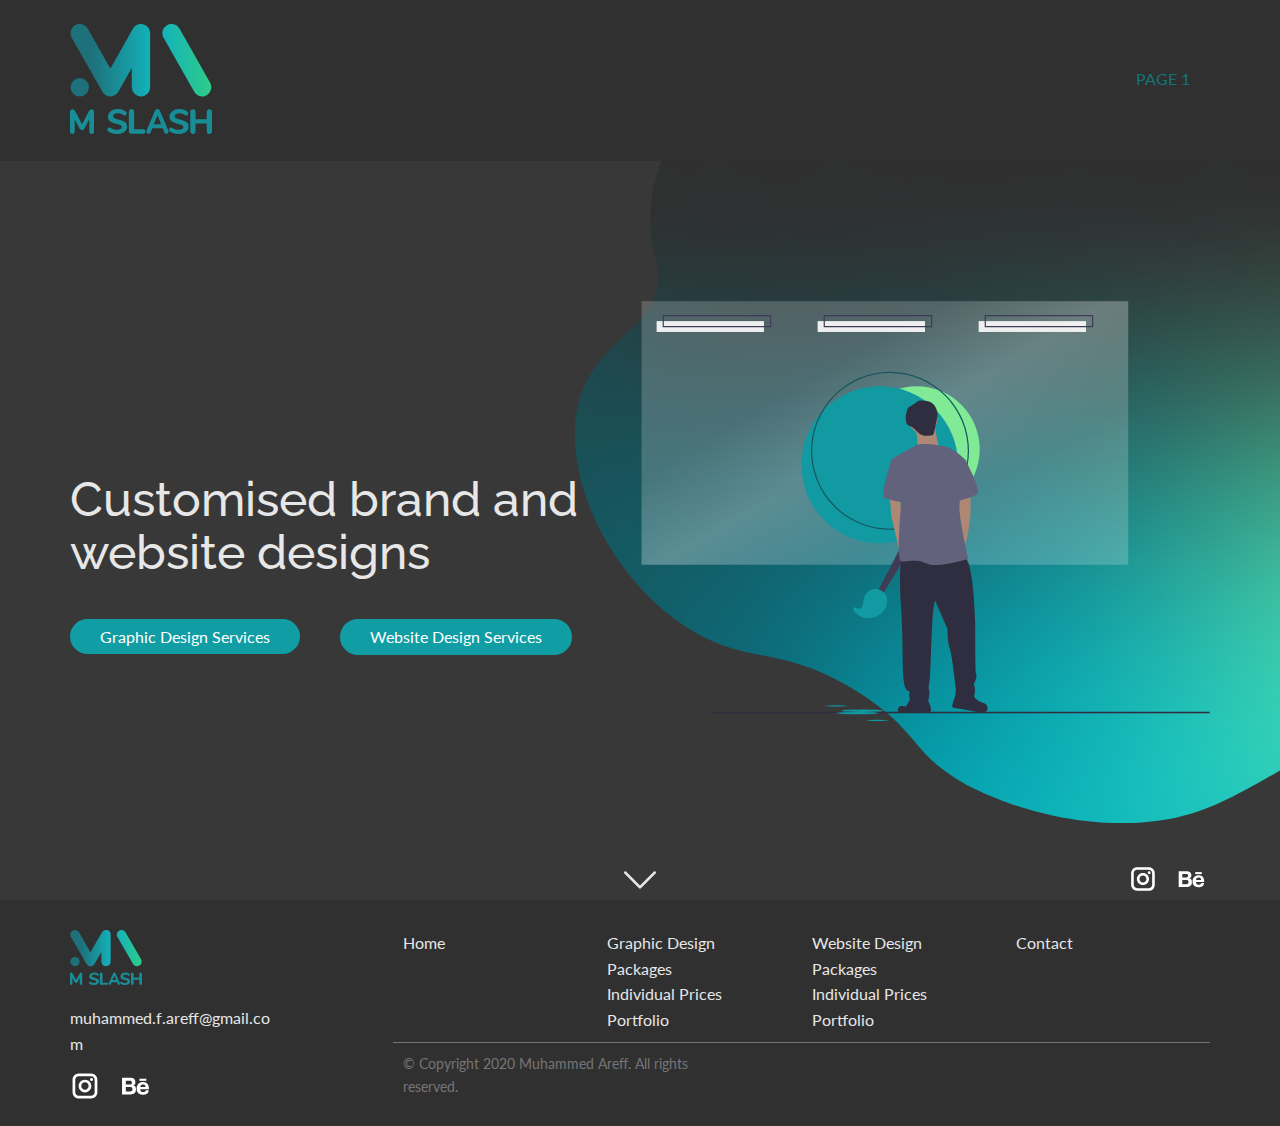
<file: M-Slash/Page-1.html>
<!DOCTYPE html>
<html style="font-size: 16px;" lang="en">
  <head>
    <meta name="viewport" content="width=device-width, initial-scale=1.0">
    <meta charset="utf-8">
    <meta name="keywords" content="">
    <meta name="description" content="">
    <meta name="page_type" content="np-template-header-footer-from-plugin">
    <title>Page 1</title>
    <link rel="stylesheet" href="nicepage.css" media="screen">
<link rel="stylesheet" href="Page-1.css" media="screen">
    <script class="u-script" type="text/javascript" src="jquery.js" defer=""></script>
    <script class="u-script" type="text/javascript" src="nicepage.js" defer=""></script>
    <meta name="generator" content="Nicepage 3.6.2, nicepage.com">
    
    <link rel="icon" href="images/favicon.svg">
    <link id="u-theme-google-font" rel="stylesheet" href="https://fonts.googleapis.com/css?family=Raleway:100,100i,200,200i,300,300i,400,400i,500,500i,600,600i,700,700i,800,800i,900,900i|Lato:100,100i,300,300i,400,400i,700,700i,900,900i">
    <link id="u-page-google-font" rel="stylesheet" href="https://fonts.googleapis.com/css?family=Raleway:100,100i,200,200i,300,300i,400,400i,500,500i,600,600i,700,700i,800,800i,900,900i|Lato:100,100i,300,300i,400,400i,700,700i,900,900i">
    
    
    <script type="application/ld+json">{
		"@context": "http://schema.org",
		"@type": "Organization",
		"name": "M Slash",
		"url": "index.html",
		"logo": "images/Logo_withText.svg",
		"sameAs": [
				"https://www.instagram.com/name"
		]
}</script>
    <meta property="og:title" content="Page 1">
    <meta property="og:type" content="website">
    <meta name="theme-color" content="#17565e">
    <link rel="canonical" href="index.html">
    <meta property="og:url" content="index.html">
  </head>
  <body class="u-body"><header class="u-clearfix u-custom-color-6 u-header u-sticky u-header" id="sec-6dfb"><div class="u-clearfix u-sheet u-sheet-1">
        <a href="https://nicepage.com" class="u-image u-logo u-image-1" data-image-width="142" data-image-height="109">
          <img src="images/Logo_withText.svg" class="u-logo-image u-logo-image-1" data-image-width="80">
        </a>
        <nav class="u-menu u-menu-dropdown u-offcanvas u-menu-1">
          <div class="menu-collapse" style="font-size: 1rem; letter-spacing: 0px; text-transform: uppercase;">
            <a class="u-button-style u-custom-left-right-menu-spacing u-custom-padding-bottom u-custom-text-active-color u-custom-text-color u-custom-text-hover-color u-custom-top-bottom-menu-spacing u-nav-link u-text-active-palette-1-base u-text-hover-palette-2-base" href="#">
              <svg><use xmlns:xlink="http://www.w3.org/1999/xlink" xlink:href="#menu-hamburger"></use></svg>
              <svg version="1.1" xmlns="http://www.w3.org/2000/svg" xmlns:xlink="http://www.w3.org/1999/xlink"><defs><symbol id="menu-hamburger" viewBox="0 0 16 16" style="width: 16px; height: 16px;"><rect y="1" width="16" height="2"></rect><rect y="7" width="16" height="2"></rect><rect y="13" width="16" height="2"></rect>
</symbol>
</defs></svg>
            </a>
          </div>
          <div class="u-nav-container">
            <ul class="u-nav u-unstyled u-nav-1"><li class="u-nav-item"><a class="u-button-style u-nav-link u-text-active-palette-2-base u-text-custom-color-5 u-text-hover-palette-4-base" href="Page-1.html" style="padding: 10px 20px;">Page 1</a>
</li></ul>
          </div>
          <div class="u-nav-container-collapse">
            <div class="u-black u-container-style u-inner-container-layout u-opacity u-opacity-95 u-sidenav">
              <div class="u-sidenav-overflow">
                <div class="u-menu-close"></div>
                <ul class="u-align-center u-nav u-popupmenu-items u-unstyled u-nav-2"><li class="u-nav-item"><a class="u-button-style u-nav-link" href="Page-1.html">Page 1</a>
</li></ul>
              </div>
            </div>
            <div class="u-black u-menu-overlay u-opacity u-opacity-70"></div>
          </div>
        </nav>
      </div></header>
    <section class="landingpage u-clearfix u-image u-section-1" id="sec-0222" data-image-width="1920" data-image-height="774">
      <div class="u-clearfix u-sheet u-sheet-1">
        <div class="landinggrid u-clearfix u-expanded-width u-layout-wrap u-layout-wrap-1">
          <div class="u-layout">
            <div class="u-layout-row">
              <div class="u-align-center-xs u-container-style u-layout-cell u-size-30 u-layout-cell-1">
                <div class="u-container-layout u-valign-bottom-lg u-valign-bottom-md u-valign-bottom-sm u-valign-bottom-xl u-valign-middle-xs u-container-layout-1">
                  <h1 class="u-custom-font u-font-raleway u-text u-text-custom-color-5 u-text-1">Customised brand and website designs</h1>
                  <a href="https://nicepage.com/wordpress-website-builder" class="u-btn u-button-style u-btn-1">Graphic Design Services</a>
                  <a href="#" class="u-btn u-button-style u-btn-2">Website Design Services</a>
                </div>
              </div>
              <div class="u-container-style u-image u-image-contain u-layout-cell u-size-30 u-image-1" data-image-width="611" data-image-height="452">
                <div class="u-container-layout u-container-layout-2"></div>
              </div>
            </div>
          </div>
        </div>
        <div class="landingbottomgrid u-clearfix u-expanded-width u-layout-wrap u-layout-wrap-2">
          <div class="u-layout">
            <div class="u-layout-row">
              <div class="u-container-style u-layout-cell u-size-20 u-layout-cell-3">
                <div class="u-container-layout u-container-layout-3"></div>
              </div>
              <div class="u-align-center u-container-style u-layout-cell u-size-20 u-layout-cell-4">
                <div class="u-container-layout u-valign-middle u-container-layout-4"><span class="u-icon u-icon-circle u-text-custom-color-5 u-icon-1"><svg class="u-svg-link" preserveAspectRatio="xMidYMin slice" viewBox="0 0 512.011 512.011" style=""><use xmlns:xlink="http://www.w3.org/1999/xlink" xlink:href="#svg-163e"></use></svg><svg xmlns="http://www.w3.org/2000/svg" xmlns:xlink="http://www.w3.org/1999/xlink" version="1.1" xml:space="preserve" class="u-svg-content" viewBox="0 0 512.011 512.011" x="0px" y="0px" id="svg-163e" style="enable-background:new 0 0 512.011 512.011;"><g><g><path d="M505.755,123.592c-8.341-8.341-21.824-8.341-30.165,0L256.005,343.176L36.421,123.592c-8.341-8.341-21.824-8.341-30.165,0    s-8.341,21.824,0,30.165l234.667,234.667c4.16,4.16,9.621,6.251,15.083,6.251c5.462,0,10.923-2.091,15.083-6.251l234.667-234.667    C514.096,145.416,514.096,131.933,505.755,123.592z"></path>
</g>
</g></svg></span>
                </div>
              </div>
              <div class="u-align-right u-container-style u-layout-cell u-size-20 u-layout-cell-5">
                <div class="u-container-layout u-container-layout-5">
                  <div class="u-social-icons u-spacing-10 u-social-icons-1">
                    <a class="u-social-url" title="instagram" target="_blank" href="https://www.instagram.com/name"><span class="u-icon u-icon-circle u-social-icon u-social-instagram u-text-custom-color-1 u-icon-2"><svg class="u-svg-link" preserveAspectRatio="xMidYMin slice" viewBox="0 0 112 112" style=""><use xmlns:xlink="http://www.w3.org/1999/xlink" xlink:href="#svg-a7a0"></use></svg><svg class="u-svg-content" id="svg-a7a0" style=""><circle fill="currentColor" cx="56.1" cy="56.1" r="55"></circle><path fill="#FFFFFF" d="M55.9,38.2c-9.9,0-17.9,8-17.9,17.9C38,66,46,74,55.9,74c9.9,0,17.9-8,17.9-17.9C73.8,46.2,65.8,38.2,55.9,38.2
            z M55.9,66.4c-5.7,0-10.3-4.6-10.3-10.3c-0.1-5.7,4.6-10.3,10.3-10.3c5.7,0,10.3,4.6,10.3,10.3C66.2,61.8,61.6,66.4,55.9,66.4z"></path><path fill="#FFFFFF" d="M74.3,33.5c-2.3,0-4.2,1.9-4.2,4.2s1.9,4.2,4.2,4.2s4.2-1.9,4.2-4.2S76.6,33.5,74.3,33.5z"></path><path fill="#FFFFFF" d="M73.1,21.3H38.6c-9.7,0-17.5,7.9-17.5,17.5v34.5c0,9.7,7.9,17.6,17.5,17.6h34.5c9.7,0,17.5-7.9,17.5-17.5V38.8
            C90.6,29.1,82.7,21.3,73.1,21.3z M83,73.3c0,5.5-4.5,9.9-9.9,9.9H38.6c-5.5,0-9.9-4.5-9.9-9.9V38.8c0-5.5,4.5-9.9,9.9-9.9h34.5
            c5.5,0,9.9,4.5,9.9,9.9V73.3z"></path></svg></span>
                    </a>
                    <a class="u-social-url" target="_blank" title="Behance" href=""><span class="u-icon u-icon-circle u-social-behance u-social-icon u-text-custom-color-1 u-icon-3"><svg class="u-svg-link" preserveAspectRatio="xMidYMin slice" viewBox="0 0 112 112" style=""><use xmlns:xlink="http://www.w3.org/1999/xlink" xlink:href="#svg-e3a2"></use></svg><svg class="u-svg-content" id="svg-e3a2" style=""><circle fill="currentColor" cx="56.1" cy="56.1" r="55"></circle><rect x="68.5" y="35.7" fill="#FFFFFF" width="19.2" height="5.8"></rect><path fill="#FFFFFF" d="M50.1,54.1c0,0,7.1-0.5,7.1-8.8S51.4,32.9,44,32.9H19.7v46.7H44c0,0,14.8,0.5,14.8-13.8
	C58.8,65.8,59.4,54.2,50.1,54.1z M30.4,41.2H44c0,0,3.3,0,3.3,4.8s-2,5.5-4.2,5.5H30.4V41.2z M43.3,71.2h-13V58.7H44c0,0,5,0,5,6.4
	C48.9,70.6,45.2,71.2,43.3,71.2z"></path><path fill="#FFFFFF" d="M78.5,44.8c-17.9,0-17.9,17.8-17.9,17.9c0,0-1.2,17.8,17.8,17.8c0,0,16,1,16-12.4h-8.1c0,0,0.2,5-7.5,5
	c0,0-8.1,0.6-8.1-8h24.2C94.8,65.1,97.4,44.8,78.5,44.8z M70.6,58.7c0,0,1-7.2,8.1-7.2c7.1,0,7.1,7.2,7.2,7.2H70.6z"></path></svg></span>
                    </a>
                  </div>
                </div>
              </div>
            </div>
          </div>
        </div>
      </div>
    </section>
    
    
    <footer class="u-align-left-lg u-align-left-md u-align-left-sm u-align-left-xl u-align-right-xs u-clearfix u-footer u-palette-5-base u-footer" id="sec-ca67"><div class="u-clearfix u-sheet u-sheet-1">
        <div class="u-clearfix u-expanded-width u-layout-wrap u-layout-wrap-1">
          <div class="u-layout">
            <div class="u-layout-row">
              <div class="u-size-17">
                <div class="u-layout-col">
                  <div class="u-align-center-sm u-align-center-xs u-align-left-lg u-align-left-md u-align-left-xl u-container-style u-layout-cell u-size-60 u-layout-cell-1">
                    <div class="u-container-layout u-valign-top u-container-layout-1">
                      <img src="images/Logo_withText.svg" alt="" class="u-image u-image-default u-preserve-proportions u-image-1" data-image-width="142" data-image-height="109">
                      <p class="u-custom-font u-font-lato u-text u-text-1">
                        <a href="mailto:muhammed.f.areff@gmail.com" class="u-active-none u-border-none u-btn u-button-link u-button-style u-hover-none u-none u-text-active-palette-4-base u-text-body-alt-color u-text-hover-palette-3-base u-btn-1">muhammed.f.areff@gmail.com</a>
                      </p>
                      <div class="u-social-icons u-spacing-10 u-social-icons-1">
                        <a class="u-social-url" title="instagram" target="_blank" href="https://www.instagram.com/name"><span class="u-icon u-icon-circle u-social-icon u-social-instagram u-text-palette-5-base u-icon-1"><svg class="u-svg-link" preserveAspectRatio="xMidYMin slice" viewBox="0 0 112 112" style=""><use xmlns:xlink="http://www.w3.org/1999/xlink" xlink:href="#svg-4b93"></use></svg><svg class="u-svg-content" id="svg-4b93" style=""><circle fill="currentColor" cx="56.1" cy="56.1" r="55"></circle><path fill="#FFFFFF" d="M55.9,38.2c-9.9,0-17.9,8-17.9,17.9C38,66,46,74,55.9,74c9.9,0,17.9-8,17.9-17.9C73.8,46.2,65.8,38.2,55.9,38.2
            z M55.9,66.4c-5.7,0-10.3-4.6-10.3-10.3c-0.1-5.7,4.6-10.3,10.3-10.3c5.7,0,10.3,4.6,10.3,10.3C66.2,61.8,61.6,66.4,55.9,66.4z"></path><path fill="#FFFFFF" d="M74.3,33.5c-2.3,0-4.2,1.9-4.2,4.2s1.9,4.2,4.2,4.2s4.2-1.9,4.2-4.2S76.6,33.5,74.3,33.5z"></path><path fill="#FFFFFF" d="M73.1,21.3H38.6c-9.7,0-17.5,7.9-17.5,17.5v34.5c0,9.7,7.9,17.6,17.5,17.6h34.5c9.7,0,17.5-7.9,17.5-17.5V38.8
            C90.6,29.1,82.7,21.3,73.1,21.3z M83,73.3c0,5.5-4.5,9.9-9.9,9.9H38.6c-5.5,0-9.9-4.5-9.9-9.9V38.8c0-5.5,4.5-9.9,9.9-9.9h34.5
            c5.5,0,9.9,4.5,9.9,9.9V73.3z"></path></svg></span>
                        </a>
                        <a class="u-social-url" target="_blank" title="Behance" href=""><span class="u-icon u-icon-circle u-social-behance u-social-icon u-text-palette-5-base u-icon-2"><svg class="u-svg-link" preserveAspectRatio="xMidYMin slice" viewBox="0 0 112 112" style=""><use xmlns:xlink="http://www.w3.org/1999/xlink" xlink:href="#svg-f665"></use></svg><svg class="u-svg-content" id="svg-f665" style=""><circle fill="currentColor" cx="56.1" cy="56.1" r="55"></circle><rect x="68.5" y="35.7" fill="#FFFFFF" width="19.2" height="5.8"></rect><path fill="#FFFFFF" d="M50.1,54.1c0,0,7.1-0.5,7.1-8.8S51.4,32.9,44,32.9H19.7v46.7H44c0,0,14.8,0.5,14.8-13.8
	C58.8,65.8,59.4,54.2,50.1,54.1z M30.4,41.2H44c0,0,3.3,0,3.3,4.8s-2,5.5-4.2,5.5H30.4V41.2z M43.3,71.2h-13V58.7H44c0,0,5,0,5,6.4
	C48.9,70.6,45.2,71.2,43.3,71.2z"></path><path fill="#FFFFFF" d="M78.5,44.8c-17.9,0-17.9,17.8-17.9,17.9c0,0-1.2,17.8,17.8,17.8c0,0,16,1,16-12.4h-8.1c0,0,0.2,5-7.5,5
	c0,0-8.1,0.6-8.1-8h24.2C94.8,65.1,97.4,44.8,78.5,44.8z M70.6,58.7c0,0,1-7.2,8.1-7.2c7.1,0,7.1,7.2,7.2,7.2H70.6z"></path></svg></span>
                        </a>
                      </div>
                    </div>
                  </div>
                </div>
              </div>
              <div class="u-size-43">
                <div class="u-layout-col">
                  <div class="u-size-30">
                    <div class="u-layout-row">
                      <div class="u-align-center-sm u-align-center-xs u-container-style u-layout-cell u-size-15 u-layout-cell-2">
                        <div class="u-container-layout u-valign-middle-sm u-valign-middle-xs u-valign-top-lg u-valign-top-md u-valign-top-xl u-container-layout-2">
                          <p class="u-custom-font u-font-lato u-text u-text-default u-text-2">Home<br>
                          </p>
                        </div>
                      </div>
                      <div class="u-align-center-sm u-align-center-xs u-container-style u-layout-cell u-shape-rectangle u-size-15 u-layout-cell-3" data-animation-name="" data-animation-duration="0" data-animation-delay="0" data-animation-direction="">
                        <div class="u-container-layout u-valign-top u-container-layout-3">
                          <p class="u-custom-font u-font-lato u-text u-text-3">Graphic Design<br>Packages<br>Individual Prices<br>Portfolio
                          </p>
                        </div>
                      </div>
                      <div class="u-align-center-sm u-align-center-xs u-container-style u-layout-cell u-size-15 u-layout-cell-4">
                        <div class="u-container-layout u-container-layout-4">
                          <p class="u-custom-font u-font-lato u-text u-text-4">Website Design<br>Packages<br>Individual Prices<br>Portfolio
                          </p>
                        </div>
                      </div>
                      <div class="u-align-center-sm u-align-center-xs u-container-style u-layout-cell u-size-15 u-layout-cell-5">
                        <div class="u-container-layout u-container-layout-5">
                          <p class="u-custom-font u-font-lato u-text u-text-5">Contact</p>
                        </div>
                      </div>
                    </div>
                  </div>
                  <div class="u-size-30">
                    <div class="u-layout-row">
                      <div class="bordertop u-align-center-sm u-align-center-xs u-container-style u-layout-cell u-size-60 u-layout-cell-6">
                        <div class="u-container-layout u-container-layout-6">
                          <p class="u-custom-font u-font-lato u-small-text u-text u-text-custom-color-3 u-text-variant u-text-6">© Copyright 2020 Muhammed Areff. All rights reserved.</p>
                        </div>
                      </div>
                    </div>
                  </div>
                </div>
              </div>
            </div>
          </div>
        </div>
      </div></footer>
  </body>
</html>
</file>
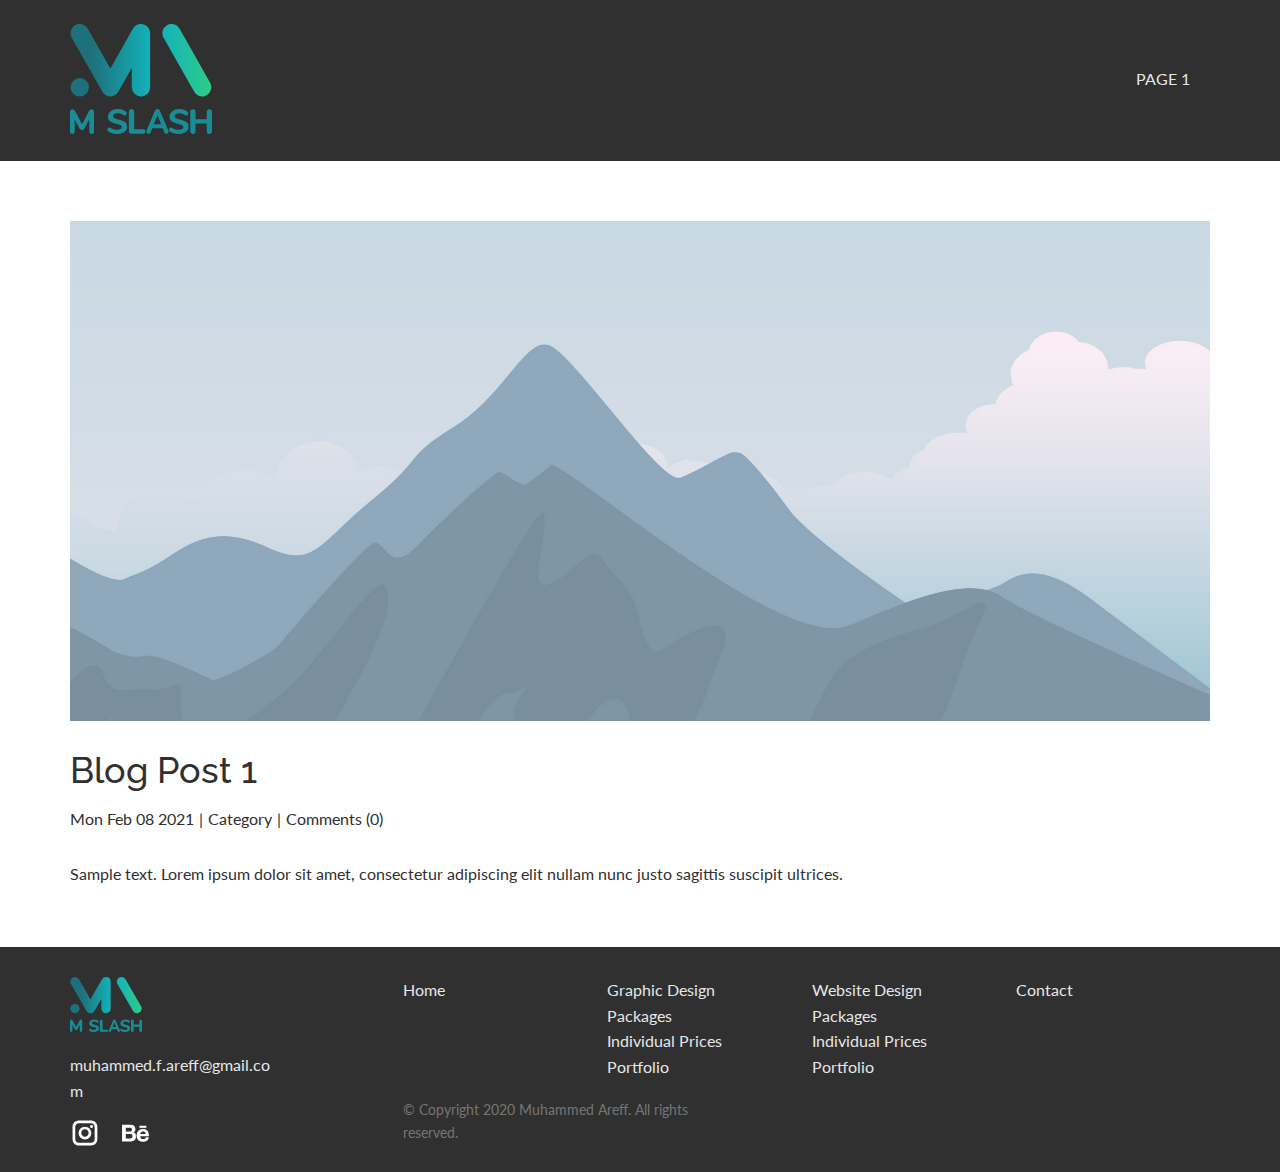
<file: M-Slash/Post-Template.html>
<!DOCTYPE html>
<html style="font-size: 16px;" lang="en">
  <head>
    <meta name="viewport" content="width=device-width, initial-scale=1.0">
    <meta charset="utf-8">
    <meta name="keywords" content="Blog Post 1">
    <meta name="description" content="">
    <meta name="page_type" content="np-template-header-footer-from-plugin">
    <title>Post Template</title>
    <link rel="stylesheet" href="nicepage.css" media="screen">
<link rel="stylesheet" href="Post-Template.css" media="screen">
    <script class="u-script" type="text/javascript" src="jquery.js" defer=""></script>
    <script class="u-script" type="text/javascript" src="nicepage.js" defer=""></script>
    <meta name="generator" content="Nicepage 3.6.2, nicepage.com">
    <link rel="icon" href="images/favicon.svg">
    <link id="u-theme-google-font" rel="stylesheet" href="https://fonts.googleapis.com/css?family=Raleway:100,100i,200,200i,300,300i,400,400i,500,500i,600,600i,700,700i,800,800i,900,900i|Lato:100,100i,300,300i,400,400i,700,700i,900,900i">
    <link id="u-page-google-font" rel="stylesheet" href="https://fonts.googleapis.com/css?family=Raleway:100,100i,200,200i,300,300i,400,400i,500,500i,600,600i,700,700i,800,800i,900,900i|Lato:100,100i,300,300i,400,400i,700,700i,900,900i">
    
    
    <script type="application/ld+json">{
		"@context": "http://schema.org",
		"@type": "Organization",
		"name": "M Slash",
		"url": "index.html",
		"logo": "images/Logo_withText.svg",
		"sameAs": [
				"https://www.instagram.com/name"
		]
}</script>
    <meta property="og:title" content="Post Template">
    <meta property="og:type" content="website">
    <meta name="theme-color" content="#17565e">
    <link rel="canonical" href="index.html">
    <meta property="og:url" content="index.html">
  </head>
  <body class="u-body"><header class="u-clearfix u-custom-color-6 u-header u-sticky u-header" id="sec-6dfb"><div class="u-clearfix u-sheet u-sheet-1">
        <a href="https://nicepage.com" class="u-image u-logo u-image-1" data-image-width="142" data-image-height="109">
          <img src="images/Logo_withText.svg" class="u-logo-image u-logo-image-1" data-image-width="80">
        </a>
        <nav class="u-menu u-menu-dropdown u-offcanvas u-menu-1">
          <div class="menu-collapse" style="font-size: 1rem; letter-spacing: 0px; text-transform: uppercase;">
            <a class="u-button-style u-custom-left-right-menu-spacing u-custom-padding-bottom u-custom-text-active-color u-custom-text-color u-custom-text-hover-color u-custom-top-bottom-menu-spacing u-nav-link u-text-active-palette-1-base u-text-hover-palette-2-base" href="#">
              <svg><use xmlns:xlink="http://www.w3.org/1999/xlink" xlink:href="#menu-hamburger"></use></svg>
              <svg version="1.1" xmlns="http://www.w3.org/2000/svg" xmlns:xlink="http://www.w3.org/1999/xlink"><defs><symbol id="menu-hamburger" viewBox="0 0 16 16" style="width: 16px; height: 16px;"><rect y="1" width="16" height="2"></rect><rect y="7" width="16" height="2"></rect><rect y="13" width="16" height="2"></rect>
</symbol>
</defs></svg>
            </a>
          </div>
          <div class="u-nav-container">
            <ul class="u-nav u-unstyled u-nav-1"><li class="u-nav-item"><a class="u-button-style u-nav-link u-text-active-palette-2-base u-text-custom-color-5 u-text-hover-palette-4-base" href="Page-1.html" style="padding: 10px 20px;">Page 1</a>
</li></ul>
          </div>
          <div class="u-nav-container-collapse">
            <div class="u-black u-container-style u-inner-container-layout u-opacity u-opacity-95 u-sidenav">
              <div class="u-sidenav-overflow">
                <div class="u-menu-close"></div>
                <ul class="u-align-center u-nav u-popupmenu-items u-unstyled u-nav-2"><li class="u-nav-item"><a class="u-button-style u-nav-link" href="Page-1.html">Page 1</a>
</li></ul>
              </div>
            </div>
            <div class="u-black u-menu-overlay u-opacity u-opacity-70"></div>
          </div>
        </nav>
      </div></header>
    <section class="u-clearfix u-section-1" id="sec-897f">
      <div class="u-clearfix u-sheet u-sheet-1">
        <img src="images/default-image.jpg" alt="" class="u-blog-control u-expanded-width u-image u-image-default u-image-1" data-image-width="1080" data-image-height="1080">
        <h2 class="u-blog-control u-custom-font u-expanded-width u-heading-font u-text u-text-1">
          <a class="u-post-header-link" href="#">Blog Post 1</a>
        </h2>
        <div class="u-metadata u-metadata-1">
          <span class="u-meta-date u-meta-icon">Mon Feb 08 2021</span>
          <span class="u-meta-category u-meta-icon">Category</span>
          <span class="u-meta-comments u-meta-icon">Comments (0)</span>
        </div>
        <div class="u-blog-control u-expanded-width-sm u-expanded-width-xl u-expanded-width-xs u-post-content u-text u-text-2">
          <p>Sample text. Lorem ipsum dolor sit amet, consectetur adipiscing elit nullam nunc justo sagittis suscipit ultrices.</p>
        </div>
      </div>
    </section>
    
    
    <footer class="u-align-left-lg u-align-left-md u-align-left-sm u-align-left-xl u-align-right-xs u-clearfix u-footer u-palette-5-base u-footer" id="sec-ca67"><div class="u-clearfix u-sheet u-sheet-1">
        <div class="u-clearfix u-expanded-width u-layout-wrap u-layout-wrap-1">
          <div class="u-layout">
            <div class="u-layout-row">
              <div class="u-size-17">
                <div class="u-layout-col">
                  <div class="u-align-center-sm u-align-center-xs u-align-left-lg u-align-left-md u-align-left-xl u-container-style u-layout-cell u-size-60 u-layout-cell-1">
                    <div class="u-container-layout u-valign-top u-container-layout-1">
                      <img src="images/Logo_withText.svg" alt="" class="u-image u-image-default u-preserve-proportions u-image-1" data-image-width="142" data-image-height="109">
                      <p class="u-custom-font u-font-lato u-text u-text-1">
                        <a href="mailto:muhammed.f.areff@gmail.com" class="u-active-none u-border-none u-btn u-button-link u-button-style u-hover-none u-none u-text-active-palette-4-base u-text-body-alt-color u-text-hover-palette-3-base u-btn-1">muhammed.f.areff@gmail.com</a>
                      </p>
                      <div class="u-social-icons u-spacing-10 u-social-icons-1">
                        <a class="u-social-url" title="instagram" target="_blank" href="https://www.instagram.com/name"><span class="u-icon u-icon-circle u-social-icon u-social-instagram u-text-palette-5-base u-icon-1"><svg class="u-svg-link" preserveAspectRatio="xMidYMin slice" viewBox="0 0 112 112" style=""><use xmlns:xlink="http://www.w3.org/1999/xlink" xlink:href="#svg-4b93"></use></svg><svg class="u-svg-content" id="svg-4b93" style=""><circle fill="currentColor" cx="56.1" cy="56.1" r="55"></circle><path fill="#FFFFFF" d="M55.9,38.2c-9.9,0-17.9,8-17.9,17.9C38,66,46,74,55.9,74c9.9,0,17.9-8,17.9-17.9C73.8,46.2,65.8,38.2,55.9,38.2
            z M55.9,66.4c-5.7,0-10.3-4.6-10.3-10.3c-0.1-5.7,4.6-10.3,10.3-10.3c5.7,0,10.3,4.6,10.3,10.3C66.2,61.8,61.6,66.4,55.9,66.4z"></path><path fill="#FFFFFF" d="M74.3,33.5c-2.3,0-4.2,1.9-4.2,4.2s1.9,4.2,4.2,4.2s4.2-1.9,4.2-4.2S76.6,33.5,74.3,33.5z"></path><path fill="#FFFFFF" d="M73.1,21.3H38.6c-9.7,0-17.5,7.9-17.5,17.5v34.5c0,9.7,7.9,17.6,17.5,17.6h34.5c9.7,0,17.5-7.9,17.5-17.5V38.8
            C90.6,29.1,82.7,21.3,73.1,21.3z M83,73.3c0,5.5-4.5,9.9-9.9,9.9H38.6c-5.5,0-9.9-4.5-9.9-9.9V38.8c0-5.5,4.5-9.9,9.9-9.9h34.5
            c5.5,0,9.9,4.5,9.9,9.9V73.3z"></path></svg></span>
                        </a>
                        <a class="u-social-url" target="_blank" title="Behance" href=""><span class="u-icon u-icon-circle u-social-behance u-social-icon u-text-palette-5-base u-icon-2"><svg class="u-svg-link" preserveAspectRatio="xMidYMin slice" viewBox="0 0 112 112" style=""><use xmlns:xlink="http://www.w3.org/1999/xlink" xlink:href="#svg-f665"></use></svg><svg class="u-svg-content" id="svg-f665" style=""><circle fill="currentColor" cx="56.1" cy="56.1" r="55"></circle><rect x="68.5" y="35.7" fill="#FFFFFF" width="19.2" height="5.8"></rect><path fill="#FFFFFF" d="M50.1,54.1c0,0,7.1-0.5,7.1-8.8S51.4,32.9,44,32.9H19.7v46.7H44c0,0,14.8,0.5,14.8-13.8
	C58.8,65.8,59.4,54.2,50.1,54.1z M30.4,41.2H44c0,0,3.3,0,3.3,4.8s-2,5.5-4.2,5.5H30.4V41.2z M43.3,71.2h-13V58.7H44c0,0,5,0,5,6.4
	C48.9,70.6,45.2,71.2,43.3,71.2z"></path><path fill="#FFFFFF" d="M78.5,44.8c-17.9,0-17.9,17.8-17.9,17.9c0,0-1.2,17.8,17.8,17.8c0,0,16,1,16-12.4h-8.1c0,0,0.2,5-7.5,5
	c0,0-8.1,0.6-8.1-8h24.2C94.8,65.1,97.4,44.8,78.5,44.8z M70.6,58.7c0,0,1-7.2,8.1-7.2c7.1,0,7.1,7.2,7.2,7.2H70.6z"></path></svg></span>
                        </a>
                      </div>
                    </div>
                  </div>
                </div>
              </div>
              <div class="u-size-43">
                <div class="u-layout-col">
                  <div class="u-size-30">
                    <div class="u-layout-row">
                      <div class="u-align-center-sm u-align-center-xs u-container-style u-layout-cell u-size-15 u-layout-cell-2">
                        <div class="u-container-layout u-valign-middle-sm u-valign-middle-xs u-valign-top-lg u-valign-top-md u-valign-top-xl u-container-layout-2">
                          <p class="u-custom-font u-font-lato u-text u-text-default u-text-2">Home<br>
                          </p>
                        </div>
                      </div>
                      <div class="u-align-center-sm u-align-center-xs u-container-style u-layout-cell u-shape-rectangle u-size-15 u-layout-cell-3" data-animation-name="" data-animation-duration="0" data-animation-delay="0" data-animation-direction="">
                        <div class="u-container-layout u-valign-top u-container-layout-3">
                          <p class="u-custom-font u-font-lato u-text u-text-3">Graphic Design<br>Packages<br>Individual Prices<br>Portfolio
                          </p>
                        </div>
                      </div>
                      <div class="u-align-center-sm u-align-center-xs u-container-style u-layout-cell u-size-15 u-layout-cell-4">
                        <div class="u-container-layout u-container-layout-4">
                          <p class="u-custom-font u-font-lato u-text u-text-4">Website Design<br>Packages<br>Individual Prices<br>Portfolio
                          </p>
                        </div>
                      </div>
                      <div class="u-align-center-sm u-align-center-xs u-container-style u-layout-cell u-size-15 u-layout-cell-5">
                        <div class="u-container-layout u-container-layout-5">
                          <p class="u-custom-font u-font-lato u-text u-text-5">Contact</p>
                        </div>
                      </div>
                    </div>
                  </div>
                  <div class="u-size-30">
                    <div class="u-layout-row">
                      <div class="bordertop u-align-center-sm u-align-center-xs u-container-style u-layout-cell u-size-60 u-layout-cell-6">
                        <div class="u-container-layout u-container-layout-6">
                          <p class="u-custom-font u-font-lato u-small-text u-text u-text-custom-color-3 u-text-variant u-text-6">© Copyright 2020 Muhammed Areff. All rights reserved.</p>
                        </div>
                      </div>
                    </div>
                  </div>
                </div>
              </div>
            </div>
          </div>
        </div>
      </div></footer>
  </body>
</html>
</file>
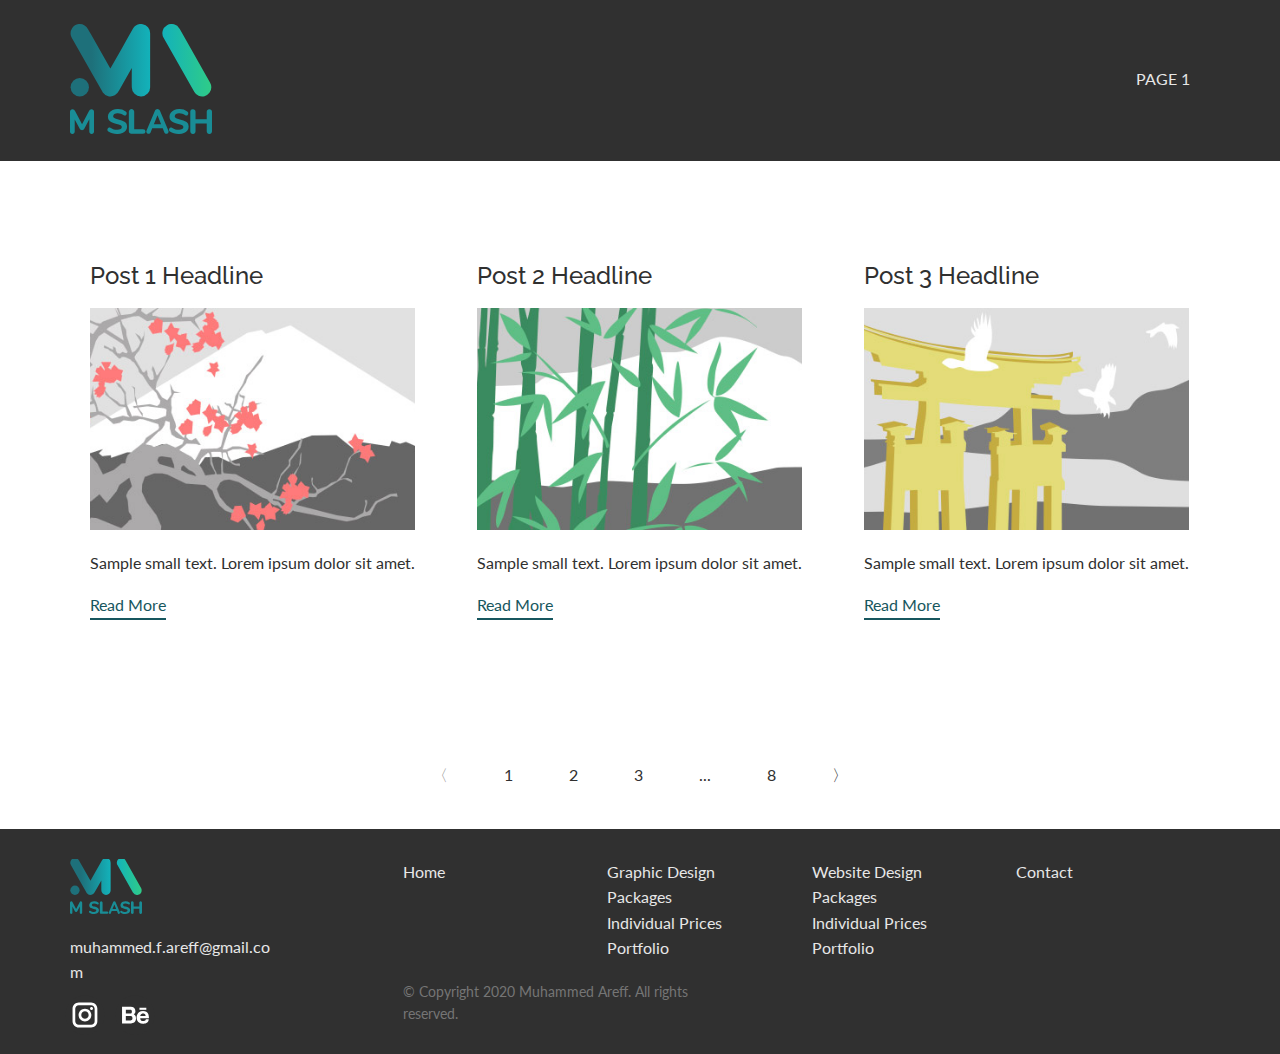
<file: M-Slash/M Slash/Blog-Template.html>
<!DOCTYPE html>
<html style="font-size: 16px;" lang="en">
  <head>
    <meta name="viewport" content="width=device-width, initial-scale=1.0">
    <meta charset="utf-8">
    <meta name="keywords" content="">
    <meta name="description" content="">
    <meta name="page_type" content="np-template-header-footer-from-plugin">
    <title>Blog Template</title>
    <link rel="stylesheet" href="nicepage.css" media="screen">
<link rel="stylesheet" href="Blog-Template.css" media="screen">
    <script class="u-script" type="text/javascript" src="jquery.js" defer=""></script>
    <script class="u-script" type="text/javascript" src="nicepage.js" defer=""></script>
    <meta name="generator" content="Nicepage 3.6.2, nicepage.com">
    <link rel="icon" href="images/favicon.svg">
    <link id="u-theme-google-font" rel="stylesheet" href="https://fonts.googleapis.com/css?family=Raleway:100,100i,200,200i,300,300i,400,400i,500,500i,600,600i,700,700i,800,800i,900,900i|Lato:100,100i,300,300i,400,400i,700,700i,900,900i">
    <link id="u-page-google-font" rel="stylesheet" href="https://fonts.googleapis.com/css?family=Raleway:100,100i,200,200i,300,300i,400,400i,500,500i,600,600i,700,700i,800,800i,900,900i|Lato:100,100i,300,300i,400,400i,700,700i,900,900i">
    
    
    
    <script type="application/ld+json">{
		"@context": "http://schema.org",
		"@type": "Organization",
		"name": "M Slash",
		"url": "index.html",
		"logo": "images/Logo_withText.svg",
		"sameAs": [
				"https://www.instagram.com/name"
		]
}</script>
    <meta property="og:title" content="Blog Template">
    <meta property="og:type" content="website">
    <meta name="theme-color" content="#17565e">
    <link rel="canonical" href="index.html">
    <meta property="og:url" content="index.html">
  </head>
  <body class="u-body"><header class="u-clearfix u-custom-color-6 u-header u-sticky u-header" id="sec-6dfb"><div class="u-clearfix u-sheet u-sheet-1">
        <a href="https://nicepage.com" class="u-image u-logo u-image-1" data-image-width="142" data-image-height="109">
          <img src="images/Logo_withText.svg" class="u-logo-image u-logo-image-1" data-image-width="142">
        </a>
        <nav class="u-menu u-menu-dropdown u-offcanvas u-menu-1">
          <div class="menu-collapse" style="font-size: 1rem; letter-spacing: 0px; text-transform: uppercase;">
            <a class="u-button-style u-custom-left-right-menu-spacing u-custom-padding-bottom u-custom-text-active-color u-custom-text-color u-custom-text-hover-color u-custom-top-bottom-menu-spacing u-nav-link u-text-active-palette-1-base u-text-hover-palette-2-base" href="#">
              <svg><use xmlns:xlink="http://www.w3.org/1999/xlink" xlink:href="#menu-hamburger"></use></svg>
              <svg version="1.1" xmlns="http://www.w3.org/2000/svg" xmlns:xlink="http://www.w3.org/1999/xlink"><defs><symbol id="menu-hamburger" viewBox="0 0 16 16" style="width: 16px; height: 16px;"><rect y="1" width="16" height="2"></rect><rect y="7" width="16" height="2"></rect><rect y="13" width="16" height="2"></rect>
</symbol>
</defs></svg>
            </a>
          </div>
          <div class="u-nav-container">
            <ul class="u-nav u-unstyled u-nav-1"><li class="u-nav-item"><a class="u-button-style u-nav-link u-text-active-palette-2-base u-text-custom-color-5 u-text-hover-palette-4-base" href="Page-1.html" style="padding: 10px 20px;">Page 1</a>
</li></ul>
          </div>
          <div class="u-nav-container-collapse">
            <div class="u-black u-container-style u-inner-container-layout u-opacity u-opacity-95 u-sidenav">
              <div class="u-sidenav-overflow">
                <div class="u-menu-close"></div>
                <ul class="u-align-center u-nav u-popupmenu-items u-unstyled u-nav-2"><li class="u-nav-item"><a class="u-button-style u-nav-link" href="Page-1.html">Page 1</a>
</li></ul>
              </div>
            </div>
            <div class="u-black u-menu-overlay u-opacity u-opacity-70"></div>
          </div>
        </nav>
      </div></header>
    <section class="u-clearfix u-section-1" id="sec-4fae">
      <div class="u-clearfix u-sheet u-valign-middle u-sheet-1"><!--blog--><!--blog_options_json--><!--{"type":"Recent","source":"","tags":"","count":3}--><!--/blog_options_json-->
        <div class="u-blog u-repeater u-repeater-1"><!--blog_post-->
          <div class="u-align-left-lg u-align-left-md u-align-left-sm u-align-left-xs u-blog-post u-repeater-item u-white u-repeater-item-1">
            <div class="u-container-layout u-similar-container u-valign-top u-container-layout-1"><!--blog_post_header-->
              <h4 class="u-blog-control u-text u-text-1">
                <a class="u-post-header-link" href="blog/post.html"><!--blog_post_header_content-->Post 1 Headline<!--/blog_post_header_content--></a>
              </h4><!--/blog_post_header--><!--blog_post_image-->
              <img alt="" class="u-blog-control u-image u-image-default u-image-1" src="images/1.jpeg"><!--/blog_post_image--><!--blog_post_content-->
              <div class="u-blog-control u-post-content u-text u-text-2"><!--blog_post_content_content-->Sample small text. Lorem ipsum dolor sit amet.<!--/blog_post_content_content--></div><!--/blog_post_content--><!--blog_post_readmore-->
              <a href="blog/post.html" class="u-blog-control u-border-2 u-border-palette-1-base u-btn u-btn-rectangle u-button-style u-none u-btn-1"><!--blog_post_readmore_content-->Read More<!--/blog_post_readmore_content--></a><!--/blog_post_readmore-->
            </div>
          </div><!--/blog_post--><!--blog_post-->
          <div class="u-align-left-lg u-align-left-md u-align-left-sm u-align-left-xs u-blog-post u-repeater-item u-video-cover u-white u-repeater-item-2">
            <div class="u-container-layout u-similar-container u-valign-top u-container-layout-2"><!--blog_post_header-->
              <h4 class="u-blog-control u-text u-text-3">
                <a class="u-post-header-link" href="blog/post-1.html"><!--blog_post_header_content-->Post 2 Headline<!--/blog_post_header_content--></a>
              </h4><!--/blog_post_header--><!--blog_post_image-->
              <img alt="" class="u-blog-control u-image u-image-default u-image-2" src="images/2.jpeg"><!--/blog_post_image--><!--blog_post_content-->
              <div class="u-blog-control u-post-content u-text u-text-4"><!--blog_post_content_content-->Sample small text. Lorem ipsum dolor sit amet.<!--/blog_post_content_content--></div><!--/blog_post_content--><!--blog_post_readmore-->
              <a href="blog/post-1.html" class="u-blog-control u-border-2 u-border-palette-1-base u-btn u-btn-rectangle u-button-style u-none u-btn-2"><!--blog_post_readmore_content-->Read More<!--/blog_post_readmore_content--></a><!--/blog_post_readmore-->
            </div>
          </div><!--/blog_post--><!--blog_post-->
          <div class="u-align-left-lg u-align-left-md u-align-left-sm u-align-left-xs u-blog-post u-repeater-item u-video-cover u-white u-repeater-item-3">
            <div class="u-container-layout u-similar-container u-valign-top u-container-layout-3"><!--blog_post_header-->
              <h4 class="u-blog-control u-text u-text-5">
                <a class="u-post-header-link" href="blog/post-2.html"><!--blog_post_header_content-->Post 3 Headline<!--/blog_post_header_content--></a>
              </h4><!--/blog_post_header--><!--blog_post_image-->
              <img alt="" class="u-blog-control u-image u-image-default u-image-3" src="images/3.jpeg"><!--/blog_post_image--><!--blog_post_content-->
              <div class="u-blog-control u-post-content u-text u-text-6"><!--blog_post_content_content-->Sample small text. Lorem ipsum dolor sit amet.<!--/blog_post_content_content--></div><!--/blog_post_content--><!--blog_post_readmore-->
              <a href="blog/post-2.html" class="u-blog-control u-border-2 u-border-palette-1-base u-btn u-btn-rectangle u-button-style u-none u-btn-3"><!--blog_post_readmore_content-->Read More<!--/blog_post_readmore_content--></a><!--/blog_post_readmore-->
            </div>
          </div><!--/blog_post-->
        </div><!--/blog-->
      </div>
    </section>
    <section class="u-clearfix u-section-2" id="sec-c8d0">
      <div class="u-clearfix u-sheet u-sheet-1">
        <ul class="responsive-style1 u-pagination u-unstyled u-pagination-1">
          <li class="disabled prev u-nav-item u-pagination-item">
            <a class="u-button-style u-nav-link" href="#" style="padding: 16px 28px;">〈</a>
          </li>
          <li class="active u-nav-item u-pagination-item">
            <a class="u-button-style u-nav-link" href="#" style="padding: 16px 28px;">1</a>
          </li>
          <li class="u-nav-item u-pagination-item">
            <a class="u-button-style u-nav-link" href="#" style="padding: 16px 28px;">2</a>
          </li>
          <li class="u-nav-item u-pagination-item">
            <a class="u-button-style u-nav-link" href="#" style="padding: 16px 28px;">3</a>
          </li>
          <li class="u-nav-item u-pagination-item u-pagination-separator">
            <a class="u-button-style u-nav-link" href="#" style="padding: 16px 28px;">...</a>
          </li>
          <li class="u-nav-item u-pagination-item">
            <a class="u-button-style u-nav-link" href="#" style="padding: 16px 28px;">8</a>
          </li>
          <li class="next u-nav-item u-pagination-item">
            <a class="u-button-style u-nav-link" href="#" style="padding: 16px 28px;">〉</a>
          </li>
        </ul>
      </div>
    </section>
    
    
    <footer class="u-align-left-lg u-align-left-md u-align-left-sm u-align-left-xl u-align-right-xs u-clearfix u-footer u-palette-5-base u-footer" id="sec-ca67"><div class="u-clearfix u-sheet u-sheet-1">
        <div class="u-clearfix u-expanded-width u-layout-wrap u-layout-wrap-1">
          <div class="u-layout">
            <div class="u-layout-row">
              <div class="u-size-17">
                <div class="u-layout-col">
                  <div class="u-align-center-sm u-align-center-xs u-align-left-lg u-align-left-md u-align-left-xl u-container-style u-layout-cell u-size-60 u-layout-cell-1">
                    <div class="u-container-layout u-valign-top u-container-layout-1">
                      <img src="images/Logo_withText.svg" alt="" class="u-image u-image-default u-preserve-proportions u-image-1" data-image-width="142" data-image-height="109">
                      <p class="u-custom-font u-font-lato u-text u-text-1">
                        <a href="mailto:muhammed.f.areff@gmail.com" class="u-active-none u-border-none u-btn u-button-link u-button-style u-hover-none u-none u-text-active-palette-4-base u-text-body-alt-color u-text-hover-palette-3-base u-btn-1">muhammed.f.areff@gmail.com</a>
                      </p>
                      <div class="u-social-icons u-spacing-10 u-social-icons-1">
                        <a class="u-social-url" title="instagram" target="_blank" href="https://www.instagram.com/name"><span class="u-icon u-icon-circle u-social-icon u-social-instagram u-text-palette-5-base u-icon-1"><svg class="u-svg-link" preserveAspectRatio="xMidYMin slice" viewBox="0 0 112 112" style=""><use xmlns:xlink="http://www.w3.org/1999/xlink" xlink:href="#svg-4b93"></use></svg><svg class="u-svg-content" id="svg-4b93" style=""><circle fill="currentColor" cx="56.1" cy="56.1" r="55"></circle><path fill="#FFFFFF" d="M55.9,38.2c-9.9,0-17.9,8-17.9,17.9C38,66,46,74,55.9,74c9.9,0,17.9-8,17.9-17.9C73.8,46.2,65.8,38.2,55.9,38.2
            z M55.9,66.4c-5.7,0-10.3-4.6-10.3-10.3c-0.1-5.7,4.6-10.3,10.3-10.3c5.7,0,10.3,4.6,10.3,10.3C66.2,61.8,61.6,66.4,55.9,66.4z"></path><path fill="#FFFFFF" d="M74.3,33.5c-2.3,0-4.2,1.9-4.2,4.2s1.9,4.2,4.2,4.2s4.2-1.9,4.2-4.2S76.6,33.5,74.3,33.5z"></path><path fill="#FFFFFF" d="M73.1,21.3H38.6c-9.7,0-17.5,7.9-17.5,17.5v34.5c0,9.7,7.9,17.6,17.5,17.6h34.5c9.7,0,17.5-7.9,17.5-17.5V38.8
            C90.6,29.1,82.7,21.3,73.1,21.3z M83,73.3c0,5.5-4.5,9.9-9.9,9.9H38.6c-5.5,0-9.9-4.5-9.9-9.9V38.8c0-5.5,4.5-9.9,9.9-9.9h34.5
            c5.5,0,9.9,4.5,9.9,9.9V73.3z"></path></svg></span>
                        </a>
                        <a class="u-social-url" target="_blank" title="Behance" href=""><span class="u-icon u-icon-circle u-social-behance u-social-icon u-text-palette-5-base u-icon-2"><svg class="u-svg-link" preserveAspectRatio="xMidYMin slice" viewBox="0 0 112 112" style=""><use xmlns:xlink="http://www.w3.org/1999/xlink" xlink:href="#svg-f665"></use></svg><svg class="u-svg-content" id="svg-f665" style=""><circle fill="currentColor" cx="56.1" cy="56.1" r="55"></circle><rect x="68.5" y="35.7" fill="#FFFFFF" width="19.2" height="5.8"></rect><path fill="#FFFFFF" d="M50.1,54.1c0,0,7.1-0.5,7.1-8.8S51.4,32.9,44,32.9H19.7v46.7H44c0,0,14.8,0.5,14.8-13.8
	C58.8,65.8,59.4,54.2,50.1,54.1z M30.4,41.2H44c0,0,3.3,0,3.3,4.8s-2,5.5-4.2,5.5H30.4V41.2z M43.3,71.2h-13V58.7H44c0,0,5,0,5,6.4
	C48.9,70.6,45.2,71.2,43.3,71.2z"></path><path fill="#FFFFFF" d="M78.5,44.8c-17.9,0-17.9,17.8-17.9,17.9c0,0-1.2,17.8,17.8,17.8c0,0,16,1,16-12.4h-8.1c0,0,0.2,5-7.5,5
	c0,0-8.1,0.6-8.1-8h24.2C94.8,65.1,97.4,44.8,78.5,44.8z M70.6,58.7c0,0,1-7.2,8.1-7.2c7.1,0,7.1,7.2,7.2,7.2H70.6z"></path></svg></span>
                        </a>
                      </div>
                    </div>
                  </div>
                </div>
              </div>
              <div class="u-size-43">
                <div class="u-layout-col">
                  <div class="u-size-30">
                    <div class="u-layout-row">
                      <div class="u-align-center-sm u-align-center-xs u-container-style u-layout-cell u-size-15 u-layout-cell-2">
                        <div class="u-container-layout u-valign-middle-sm u-valign-middle-xs u-valign-top-lg u-valign-top-md u-valign-top-xl u-container-layout-2">
                          <p class="u-custom-font u-font-lato u-text u-text-default u-text-2">Home<br>
                          </p>
                        </div>
                      </div>
                      <div class="u-align-center-sm u-align-center-xs u-container-style u-layout-cell u-shape-rectangle u-size-15 u-layout-cell-3" data-animation-name="" data-animation-duration="0" data-animation-delay="0" data-animation-direction="">
                        <div class="u-container-layout u-valign-top u-container-layout-3">
                          <p class="u-custom-font u-font-lato u-text u-text-3">Graphic Design<br>Packages<br>Individual Prices<br>Portfolio
                          </p>
                        </div>
                      </div>
                      <div class="u-align-center-sm u-align-center-xs u-container-style u-layout-cell u-size-15 u-layout-cell-4">
                        <div class="u-container-layout u-container-layout-4">
                          <p class="u-custom-font u-font-lato u-text u-text-4">Website Design<br>Packages<br>Individual Prices<br>Portfolio
                          </p>
                        </div>
                      </div>
                      <div class="u-align-center-sm u-align-center-xs u-container-style u-layout-cell u-size-15 u-layout-cell-5">
                        <div class="u-container-layout u-container-layout-5">
                          <p class="u-custom-font u-font-lato u-text u-text-5">Contact</p>
                        </div>
                      </div>
                    </div>
                  </div>
                  <div class="u-size-30">
                    <div class="u-layout-row">
                      <div class="bordertop u-align-center-sm u-align-center-xs u-container-style u-layout-cell u-size-60 u-layout-cell-6">
                        <div class="u-container-layout u-container-layout-6">
                          <p class="u-custom-font u-font-lato u-small-text u-text u-text-custom-color-3 u-text-variant u-text-6">© Copyright 2020 Muhammed Areff. All rights reserved.</p>
                        </div>
                      </div>
                    </div>
                  </div>
                </div>
              </div>
            </div>
          </div>
        </div>
      </div></footer>
  </body>
</html>
</file>
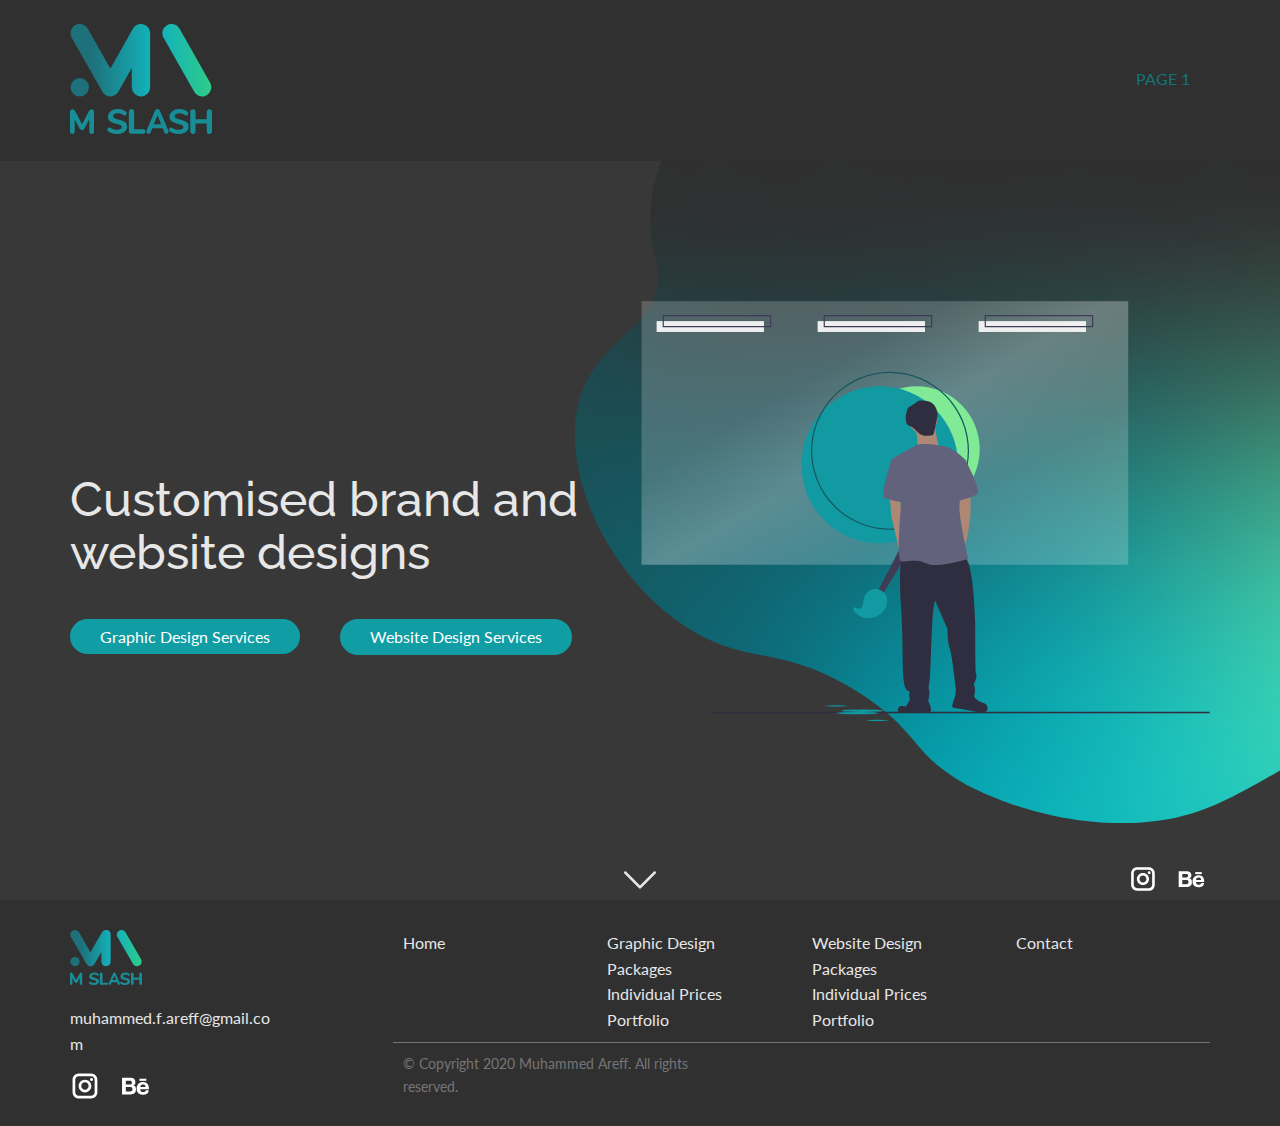
<file: M-Slash/M Slash/Page-1.html>
<!DOCTYPE html>
<html style="font-size: 16px;" lang="en">
  <head>
    <meta name="viewport" content="width=device-width, initial-scale=1.0">
    <meta charset="utf-8">
    <meta name="keywords" content="">
    <meta name="description" content="">
    <meta name="page_type" content="np-template-header-footer-from-plugin">
    <title>Page 1</title>
    <link rel="stylesheet" href="nicepage.css" media="screen">
<link rel="stylesheet" href="Page-1.css" media="screen">
    <script class="u-script" type="text/javascript" src="jquery.js" defer=""></script>
    <script class="u-script" type="text/javascript" src="nicepage.js" defer=""></script>
    <meta name="generator" content="Nicepage 3.6.2, nicepage.com">
    
    <link rel="icon" href="images/favicon.svg">
    <link id="u-theme-google-font" rel="stylesheet" href="https://fonts.googleapis.com/css?family=Raleway:100,100i,200,200i,300,300i,400,400i,500,500i,600,600i,700,700i,800,800i,900,900i|Lato:100,100i,300,300i,400,400i,700,700i,900,900i">
    <link id="u-page-google-font" rel="stylesheet" href="https://fonts.googleapis.com/css?family=Raleway:100,100i,200,200i,300,300i,400,400i,500,500i,600,600i,700,700i,800,800i,900,900i|Lato:100,100i,300,300i,400,400i,700,700i,900,900i">
    
    
    <script type="application/ld+json">{
		"@context": "http://schema.org",
		"@type": "Organization",
		"name": "M Slash",
		"url": "index.html",
		"logo": "images/Logo_withText.svg",
		"sameAs": [
				"https://www.instagram.com/name"
		]
}</script>
    <meta property="og:title" content="Page 1">
    <meta property="og:type" content="website">
    <meta name="theme-color" content="#17565e">
    <link rel="canonical" href="index.html">
    <meta property="og:url" content="index.html">
  </head>
  <body class="u-body"><header class="u-clearfix u-custom-color-6 u-header u-sticky u-header" id="sec-6dfb"><div class="u-clearfix u-sheet u-sheet-1">
        <a href="https://nicepage.com" class="u-image u-logo u-image-1" data-image-width="142" data-image-height="109">
          <img src="images/Logo_withText.svg" class="u-logo-image u-logo-image-1" data-image-width="142">
        </a>
        <nav class="u-menu u-menu-dropdown u-offcanvas u-menu-1">
          <div class="menu-collapse" style="font-size: 1rem; letter-spacing: 0px; text-transform: uppercase;">
            <a class="u-button-style u-custom-left-right-menu-spacing u-custom-padding-bottom u-custom-text-active-color u-custom-text-color u-custom-text-hover-color u-custom-top-bottom-menu-spacing u-nav-link u-text-active-palette-1-base u-text-hover-palette-2-base" href="#">
              <svg><use xmlns:xlink="http://www.w3.org/1999/xlink" xlink:href="#menu-hamburger"></use></svg>
              <svg version="1.1" xmlns="http://www.w3.org/2000/svg" xmlns:xlink="http://www.w3.org/1999/xlink"><defs><symbol id="menu-hamburger" viewBox="0 0 16 16" style="width: 16px; height: 16px;"><rect y="1" width="16" height="2"></rect><rect y="7" width="16" height="2"></rect><rect y="13" width="16" height="2"></rect>
</symbol>
</defs></svg>
            </a>
          </div>
          <div class="u-nav-container">
            <ul class="u-nav u-unstyled u-nav-1"><li class="u-nav-item"><a class="u-button-style u-nav-link u-text-active-palette-2-base u-text-custom-color-5 u-text-hover-palette-4-base" href="Page-1.html" style="padding: 10px 20px;">Page 1</a>
</li></ul>
          </div>
          <div class="u-nav-container-collapse">
            <div class="u-black u-container-style u-inner-container-layout u-opacity u-opacity-95 u-sidenav">
              <div class="u-sidenav-overflow">
                <div class="u-menu-close"></div>
                <ul class="u-align-center u-nav u-popupmenu-items u-unstyled u-nav-2"><li class="u-nav-item"><a class="u-button-style u-nav-link" href="Page-1.html">Page 1</a>
</li></ul>
              </div>
            </div>
            <div class="u-black u-menu-overlay u-opacity u-opacity-70"></div>
          </div>
        </nav>
      </div></header>
    <section class="landingpage u-clearfix u-image u-section-1" id="sec-0222" data-image-width="1920" data-image-height="774">
      <div class="u-clearfix u-sheet u-sheet-1">
        <div class="landinggrid u-clearfix u-expanded-width u-layout-wrap u-layout-wrap-1">
          <div class="u-layout">
            <div class="u-layout-row">
              <div class="u-align-center-xs u-container-style u-layout-cell u-size-30 u-layout-cell-1">
                <div class="u-container-layout u-valign-bottom-lg u-valign-bottom-md u-valign-bottom-sm u-valign-bottom-xl u-valign-middle-xs u-container-layout-1">
                  <h1 class="u-custom-font u-font-raleway u-text u-text-custom-color-5 u-text-1">Customised brand and website designs</h1>
                  <a href="https://nicepage.com/wordpress-website-builder" class="u-btn u-button-style u-btn-1">Graphic Design Services</a>
                  <a href="#" class="u-btn u-button-style u-btn-2">Website Design Services</a>
                </div>
              </div>
              <div class="u-container-style u-image u-image-contain u-layout-cell u-size-30 u-image-1" data-image-width="611" data-image-height="452">
                <div class="u-container-layout u-container-layout-2"></div>
              </div>
            </div>
          </div>
        </div>
        <div class="landingbottomgrid u-clearfix u-expanded-width u-layout-wrap u-layout-wrap-2">
          <div class="u-layout">
            <div class="u-layout-row">
              <div class="u-container-style u-layout-cell u-size-20 u-layout-cell-3">
                <div class="u-container-layout u-container-layout-3"></div>
              </div>
              <div class="u-align-center u-container-style u-layout-cell u-size-20 u-layout-cell-4">
                <div class="u-container-layout u-valign-middle u-container-layout-4"><span class="u-icon u-icon-circle u-text-custom-color-5 u-icon-1"><svg class="u-svg-link" preserveAspectRatio="xMidYMin slice" viewBox="0 0 512.011 512.011" style=""><use xmlns:xlink="http://www.w3.org/1999/xlink" xlink:href="#svg-163e"></use></svg><svg xmlns="http://www.w3.org/2000/svg" xmlns:xlink="http://www.w3.org/1999/xlink" version="1.1" xml:space="preserve" class="u-svg-content" viewBox="0 0 512.011 512.011" x="0px" y="0px" id="svg-163e" style="enable-background:new 0 0 512.011 512.011;"><g><g><path d="M505.755,123.592c-8.341-8.341-21.824-8.341-30.165,0L256.005,343.176L36.421,123.592c-8.341-8.341-21.824-8.341-30.165,0    s-8.341,21.824,0,30.165l234.667,234.667c4.16,4.16,9.621,6.251,15.083,6.251c5.462,0,10.923-2.091,15.083-6.251l234.667-234.667    C514.096,145.416,514.096,131.933,505.755,123.592z"></path>
</g>
</g></svg></span>
                </div>
              </div>
              <div class="u-align-right u-container-style u-layout-cell u-size-20 u-layout-cell-5">
                <div class="u-container-layout u-container-layout-5">
                  <div class="u-social-icons u-spacing-10 u-social-icons-1">
                    <a class="u-social-url" title="instagram" target="_blank" href="https://www.instagram.com/name"><span class="u-icon u-icon-circle u-social-icon u-social-instagram u-text-custom-color-1 u-icon-2"><svg class="u-svg-link" preserveAspectRatio="xMidYMin slice" viewBox="0 0 112 112" style=""><use xmlns:xlink="http://www.w3.org/1999/xlink" xlink:href="#svg-a7a0"></use></svg><svg class="u-svg-content" id="svg-a7a0" style=""><circle fill="currentColor" cx="56.1" cy="56.1" r="55"></circle><path fill="#FFFFFF" d="M55.9,38.2c-9.9,0-17.9,8-17.9,17.9C38,66,46,74,55.9,74c9.9,0,17.9-8,17.9-17.9C73.8,46.2,65.8,38.2,55.9,38.2
            z M55.9,66.4c-5.7,0-10.3-4.6-10.3-10.3c-0.1-5.7,4.6-10.3,10.3-10.3c5.7,0,10.3,4.6,10.3,10.3C66.2,61.8,61.6,66.4,55.9,66.4z"></path><path fill="#FFFFFF" d="M74.3,33.5c-2.3,0-4.2,1.9-4.2,4.2s1.9,4.2,4.2,4.2s4.2-1.9,4.2-4.2S76.6,33.5,74.3,33.5z"></path><path fill="#FFFFFF" d="M73.1,21.3H38.6c-9.7,0-17.5,7.9-17.5,17.5v34.5c0,9.7,7.9,17.6,17.5,17.6h34.5c9.7,0,17.5-7.9,17.5-17.5V38.8
            C90.6,29.1,82.7,21.3,73.1,21.3z M83,73.3c0,5.5-4.5,9.9-9.9,9.9H38.6c-5.5,0-9.9-4.5-9.9-9.9V38.8c0-5.5,4.5-9.9,9.9-9.9h34.5
            c5.5,0,9.9,4.5,9.9,9.9V73.3z"></path></svg></span>
                    </a>
                    <a class="u-social-url" target="_blank" title="Behance" href=""><span class="u-icon u-icon-circle u-social-behance u-social-icon u-text-custom-color-1 u-icon-3"><svg class="u-svg-link" preserveAspectRatio="xMidYMin slice" viewBox="0 0 112 112" style=""><use xmlns:xlink="http://www.w3.org/1999/xlink" xlink:href="#svg-e3a2"></use></svg><svg class="u-svg-content" id="svg-e3a2" style=""><circle fill="currentColor" cx="56.1" cy="56.1" r="55"></circle><rect x="68.5" y="35.7" fill="#FFFFFF" width="19.2" height="5.8"></rect><path fill="#FFFFFF" d="M50.1,54.1c0,0,7.1-0.5,7.1-8.8S51.4,32.9,44,32.9H19.7v46.7H44c0,0,14.8,0.5,14.8-13.8
	C58.8,65.8,59.4,54.2,50.1,54.1z M30.4,41.2H44c0,0,3.3,0,3.3,4.8s-2,5.5-4.2,5.5H30.4V41.2z M43.3,71.2h-13V58.7H44c0,0,5,0,5,6.4
	C48.9,70.6,45.2,71.2,43.3,71.2z"></path><path fill="#FFFFFF" d="M78.5,44.8c-17.9,0-17.9,17.8-17.9,17.9c0,0-1.2,17.8,17.8,17.8c0,0,16,1,16-12.4h-8.1c0,0,0.2,5-7.5,5
	c0,0-8.1,0.6-8.1-8h24.2C94.8,65.1,97.4,44.8,78.5,44.8z M70.6,58.7c0,0,1-7.2,8.1-7.2c7.1,0,7.1,7.2,7.2,7.2H70.6z"></path></svg></span>
                    </a>
                  </div>
                </div>
              </div>
            </div>
          </div>
        </div>
      </div>
    </section>
    
    
    <footer class="u-align-left-lg u-align-left-md u-align-left-sm u-align-left-xl u-align-right-xs u-clearfix u-footer u-palette-5-base u-footer" id="sec-ca67"><div class="u-clearfix u-sheet u-sheet-1">
        <div class="u-clearfix u-expanded-width u-layout-wrap u-layout-wrap-1">
          <div class="u-layout">
            <div class="u-layout-row">
              <div class="u-size-17">
                <div class="u-layout-col">
                  <div class="u-align-center-sm u-align-center-xs u-align-left-lg u-align-left-md u-align-left-xl u-container-style u-layout-cell u-size-60 u-layout-cell-1">
                    <div class="u-container-layout u-valign-top u-container-layout-1">
                      <img src="images/Logo_withText.svg" alt="" class="u-image u-image-default u-preserve-proportions u-image-1" data-image-width="142" data-image-height="109">
                      <p class="u-custom-font u-font-lato u-text u-text-1">
                        <a href="mailto:muhammed.f.areff@gmail.com" class="u-active-none u-border-none u-btn u-button-link u-button-style u-hover-none u-none u-text-active-palette-4-base u-text-body-alt-color u-text-hover-palette-3-base u-btn-1">muhammed.f.areff@gmail.com</a>
                      </p>
                      <div class="u-social-icons u-spacing-10 u-social-icons-1">
                        <a class="u-social-url" title="instagram" target="_blank" href="https://www.instagram.com/name"><span class="u-icon u-icon-circle u-social-icon u-social-instagram u-text-palette-5-base u-icon-1"><svg class="u-svg-link" preserveAspectRatio="xMidYMin slice" viewBox="0 0 112 112" style=""><use xmlns:xlink="http://www.w3.org/1999/xlink" xlink:href="#svg-4b93"></use></svg><svg class="u-svg-content" id="svg-4b93" style=""><circle fill="currentColor" cx="56.1" cy="56.1" r="55"></circle><path fill="#FFFFFF" d="M55.9,38.2c-9.9,0-17.9,8-17.9,17.9C38,66,46,74,55.9,74c9.9,0,17.9-8,17.9-17.9C73.8,46.2,65.8,38.2,55.9,38.2
            z M55.9,66.4c-5.7,0-10.3-4.6-10.3-10.3c-0.1-5.7,4.6-10.3,10.3-10.3c5.7,0,10.3,4.6,10.3,10.3C66.2,61.8,61.6,66.4,55.9,66.4z"></path><path fill="#FFFFFF" d="M74.3,33.5c-2.3,0-4.2,1.9-4.2,4.2s1.9,4.2,4.2,4.2s4.2-1.9,4.2-4.2S76.6,33.5,74.3,33.5z"></path><path fill="#FFFFFF" d="M73.1,21.3H38.6c-9.7,0-17.5,7.9-17.5,17.5v34.5c0,9.7,7.9,17.6,17.5,17.6h34.5c9.7,0,17.5-7.9,17.5-17.5V38.8
            C90.6,29.1,82.7,21.3,73.1,21.3z M83,73.3c0,5.5-4.5,9.9-9.9,9.9H38.6c-5.5,0-9.9-4.5-9.9-9.9V38.8c0-5.5,4.5-9.9,9.9-9.9h34.5
            c5.5,0,9.9,4.5,9.9,9.9V73.3z"></path></svg></span>
                        </a>
                        <a class="u-social-url" target="_blank" title="Behance" href=""><span class="u-icon u-icon-circle u-social-behance u-social-icon u-text-palette-5-base u-icon-2"><svg class="u-svg-link" preserveAspectRatio="xMidYMin slice" viewBox="0 0 112 112" style=""><use xmlns:xlink="http://www.w3.org/1999/xlink" xlink:href="#svg-f665"></use></svg><svg class="u-svg-content" id="svg-f665" style=""><circle fill="currentColor" cx="56.1" cy="56.1" r="55"></circle><rect x="68.5" y="35.7" fill="#FFFFFF" width="19.2" height="5.8"></rect><path fill="#FFFFFF" d="M50.1,54.1c0,0,7.1-0.5,7.1-8.8S51.4,32.9,44,32.9H19.7v46.7H44c0,0,14.8,0.5,14.8-13.8
	C58.8,65.8,59.4,54.2,50.1,54.1z M30.4,41.2H44c0,0,3.3,0,3.3,4.8s-2,5.5-4.2,5.5H30.4V41.2z M43.3,71.2h-13V58.7H44c0,0,5,0,5,6.4
	C48.9,70.6,45.2,71.2,43.3,71.2z"></path><path fill="#FFFFFF" d="M78.5,44.8c-17.9,0-17.9,17.8-17.9,17.9c0,0-1.2,17.8,17.8,17.8c0,0,16,1,16-12.4h-8.1c0,0,0.2,5-7.5,5
	c0,0-8.1,0.6-8.1-8h24.2C94.8,65.1,97.4,44.8,78.5,44.8z M70.6,58.7c0,0,1-7.2,8.1-7.2c7.1,0,7.1,7.2,7.2,7.2H70.6z"></path></svg></span>
                        </a>
                      </div>
                    </div>
                  </div>
                </div>
              </div>
              <div class="u-size-43">
                <div class="u-layout-col">
                  <div class="u-size-30">
                    <div class="u-layout-row">
                      <div class="u-align-center-sm u-align-center-xs u-container-style u-layout-cell u-size-15 u-layout-cell-2">
                        <div class="u-container-layout u-valign-middle-sm u-valign-middle-xs u-valign-top-lg u-valign-top-md u-valign-top-xl u-container-layout-2">
                          <p class="u-custom-font u-font-lato u-text u-text-default u-text-2">Home<br>
                          </p>
                        </div>
                      </div>
                      <div class="u-align-center-sm u-align-center-xs u-container-style u-layout-cell u-shape-rectangle u-size-15 u-layout-cell-3" data-animation-name="" data-animation-duration="0" data-animation-delay="0" data-animation-direction="">
                        <div class="u-container-layout u-valign-top u-container-layout-3">
                          <p class="u-custom-font u-font-lato u-text u-text-3">Graphic Design<br>Packages<br>Individual Prices<br>Portfolio
                          </p>
                        </div>
                      </div>
                      <div class="u-align-center-sm u-align-center-xs u-container-style u-layout-cell u-size-15 u-layout-cell-4">
                        <div class="u-container-layout u-container-layout-4">
                          <p class="u-custom-font u-font-lato u-text u-text-4">Website Design<br>Packages<br>Individual Prices<br>Portfolio
                          </p>
                        </div>
                      </div>
                      <div class="u-align-center-sm u-align-center-xs u-container-style u-layout-cell u-size-15 u-layout-cell-5">
                        <div class="u-container-layout u-container-layout-5">
                          <p class="u-custom-font u-font-lato u-text u-text-5">Contact</p>
                        </div>
                      </div>
                    </div>
                  </div>
                  <div class="u-size-30">
                    <div class="u-layout-row">
                      <div class="bordertop u-align-center-sm u-align-center-xs u-container-style u-layout-cell u-size-60 u-layout-cell-6">
                        <div class="u-container-layout u-container-layout-6">
                          <p class="u-custom-font u-font-lato u-small-text u-text u-text-custom-color-3 u-text-variant u-text-6">© Copyright 2020 Muhammed Areff. All rights reserved.</p>
                        </div>
                      </div>
                    </div>
                  </div>
                </div>
              </div>
            </div>
          </div>
        </div>
      </div></footer>
  </body>
</html>
</file>
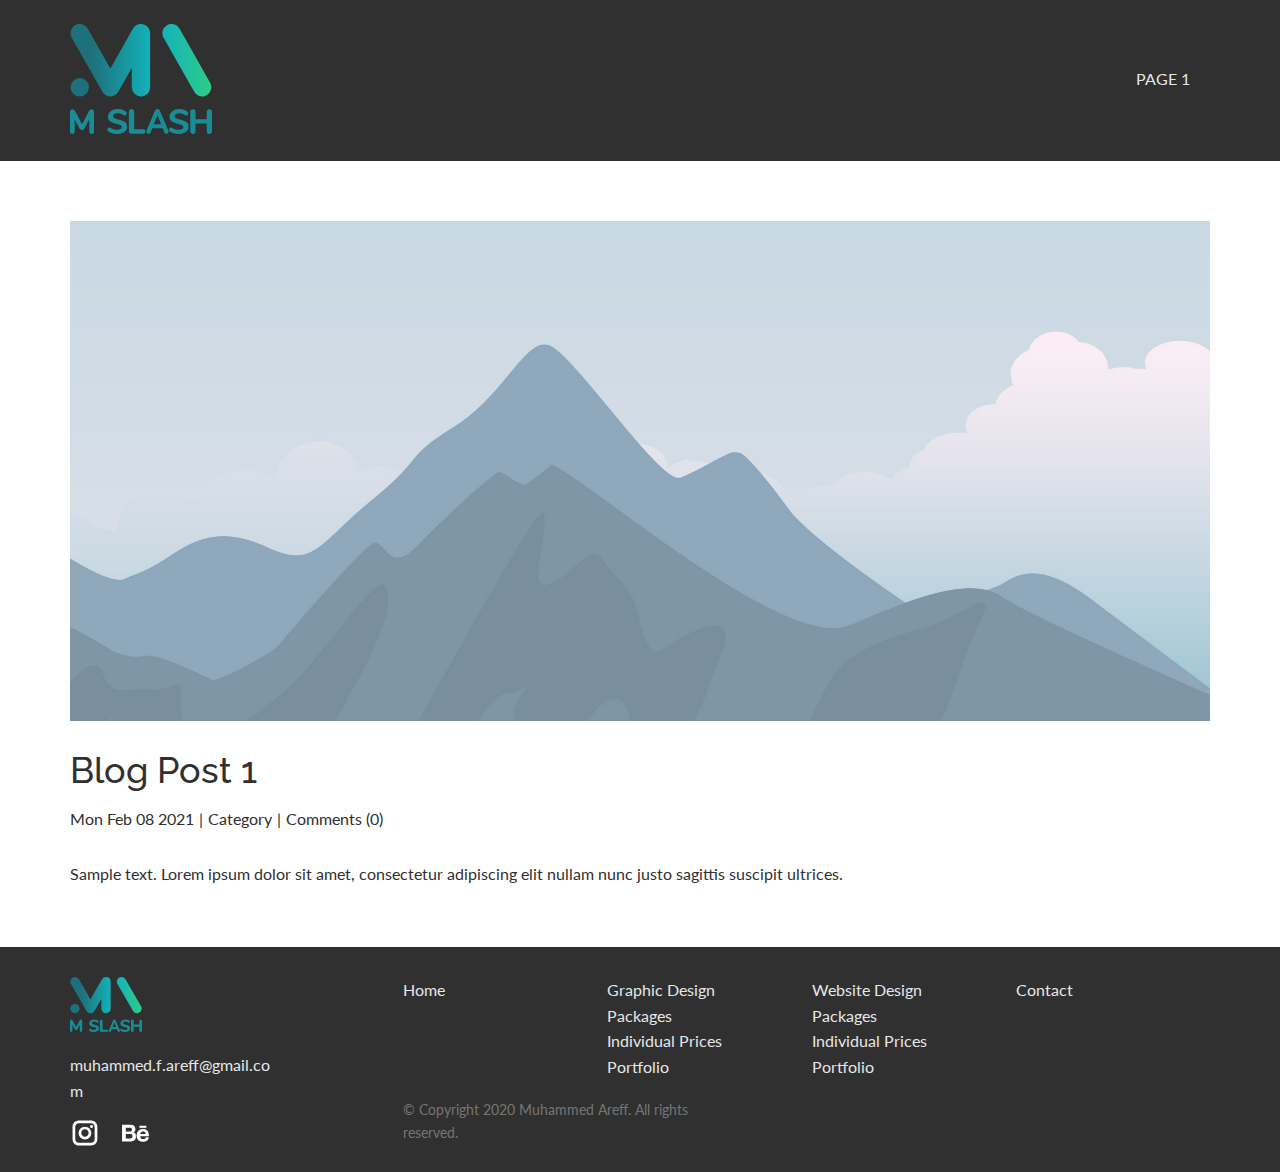
<file: M-Slash/M Slash/Post-Template.html>
<!DOCTYPE html>
<html style="font-size: 16px;" lang="en">
  <head>
    <meta name="viewport" content="width=device-width, initial-scale=1.0">
    <meta charset="utf-8">
    <meta name="keywords" content="Blog Post 1">
    <meta name="description" content="">
    <meta name="page_type" content="np-template-header-footer-from-plugin">
    <title>Post Template</title>
    <link rel="stylesheet" href="nicepage.css" media="screen">
<link rel="stylesheet" href="Post-Template.css" media="screen">
    <script class="u-script" type="text/javascript" src="jquery.js" defer=""></script>
    <script class="u-script" type="text/javascript" src="nicepage.js" defer=""></script>
    <meta name="generator" content="Nicepage 3.6.2, nicepage.com">
    <link rel="icon" href="images/favicon.svg">
    <link id="u-theme-google-font" rel="stylesheet" href="https://fonts.googleapis.com/css?family=Raleway:100,100i,200,200i,300,300i,400,400i,500,500i,600,600i,700,700i,800,800i,900,900i|Lato:100,100i,300,300i,400,400i,700,700i,900,900i">
    <link id="u-page-google-font" rel="stylesheet" href="https://fonts.googleapis.com/css?family=Raleway:100,100i,200,200i,300,300i,400,400i,500,500i,600,600i,700,700i,800,800i,900,900i|Lato:100,100i,300,300i,400,400i,700,700i,900,900i">
    
    
    <script type="application/ld+json">{
		"@context": "http://schema.org",
		"@type": "Organization",
		"name": "M Slash",
		"url": "index.html",
		"logo": "images/Logo_withText.svg",
		"sameAs": [
				"https://www.instagram.com/name"
		]
}</script>
    <meta property="og:title" content="Post Template">
    <meta property="og:type" content="website">
    <meta name="theme-color" content="#17565e">
    <link rel="canonical" href="index.html">
    <meta property="og:url" content="index.html">
  </head>
  <body class="u-body"><header class="u-clearfix u-custom-color-6 u-header u-sticky u-header" id="sec-6dfb"><div class="u-clearfix u-sheet u-sheet-1">
        <a href="https://nicepage.com" class="u-image u-logo u-image-1" data-image-width="142" data-image-height="109">
          <img src="images/Logo_withText.svg" class="u-logo-image u-logo-image-1" data-image-width="142">
        </a>
        <nav class="u-menu u-menu-dropdown u-offcanvas u-menu-1">
          <div class="menu-collapse" style="font-size: 1rem; letter-spacing: 0px; text-transform: uppercase;">
            <a class="u-button-style u-custom-left-right-menu-spacing u-custom-padding-bottom u-custom-text-active-color u-custom-text-color u-custom-text-hover-color u-custom-top-bottom-menu-spacing u-nav-link u-text-active-palette-1-base u-text-hover-palette-2-base" href="#">
              <svg><use xmlns:xlink="http://www.w3.org/1999/xlink" xlink:href="#menu-hamburger"></use></svg>
              <svg version="1.1" xmlns="http://www.w3.org/2000/svg" xmlns:xlink="http://www.w3.org/1999/xlink"><defs><symbol id="menu-hamburger" viewBox="0 0 16 16" style="width: 16px; height: 16px;"><rect y="1" width="16" height="2"></rect><rect y="7" width="16" height="2"></rect><rect y="13" width="16" height="2"></rect>
</symbol>
</defs></svg>
            </a>
          </div>
          <div class="u-nav-container">
            <ul class="u-nav u-unstyled u-nav-1"><li class="u-nav-item"><a class="u-button-style u-nav-link u-text-active-palette-2-base u-text-custom-color-5 u-text-hover-palette-4-base" href="Page-1.html" style="padding: 10px 20px;">Page 1</a>
</li></ul>
          </div>
          <div class="u-nav-container-collapse">
            <div class="u-black u-container-style u-inner-container-layout u-opacity u-opacity-95 u-sidenav">
              <div class="u-sidenav-overflow">
                <div class="u-menu-close"></div>
                <ul class="u-align-center u-nav u-popupmenu-items u-unstyled u-nav-2"><li class="u-nav-item"><a class="u-button-style u-nav-link" href="Page-1.html">Page 1</a>
</li></ul>
              </div>
            </div>
            <div class="u-black u-menu-overlay u-opacity u-opacity-70"></div>
          </div>
        </nav>
      </div></header>
    <section class="u-clearfix u-section-1" id="sec-897f">
      <div class="u-clearfix u-sheet u-sheet-1">
        <img src="images/default-image.jpg" alt="" class="u-blog-control u-expanded-width u-image u-image-default u-image-1" data-image-width="1080" data-image-height="1080">
        <h2 class="u-blog-control u-custom-font u-expanded-width u-heading-font u-text u-text-1">
          <a class="u-post-header-link" href="#">Blog Post 1</a>
        </h2>
        <div class="u-metadata u-metadata-1">
          <span class="u-meta-date u-meta-icon">Mon Feb 08 2021</span>
          <span class="u-meta-category u-meta-icon">Category</span>
          <span class="u-meta-comments u-meta-icon">Comments (0)</span>
        </div>
        <div class="u-blog-control u-expanded-width-sm u-expanded-width-xl u-expanded-width-xs u-post-content u-text u-text-2">
          <p>Sample text. Lorem ipsum dolor sit amet, consectetur adipiscing elit nullam nunc justo sagittis suscipit ultrices.</p>
        </div>
      </div>
    </section>
    
    
    <footer class="u-align-left-lg u-align-left-md u-align-left-sm u-align-left-xl u-align-right-xs u-clearfix u-footer u-palette-5-base u-footer" id="sec-ca67"><div class="u-clearfix u-sheet u-sheet-1">
        <div class="u-clearfix u-expanded-width u-layout-wrap u-layout-wrap-1">
          <div class="u-layout">
            <div class="u-layout-row">
              <div class="u-size-17">
                <div class="u-layout-col">
                  <div class="u-align-center-sm u-align-center-xs u-align-left-lg u-align-left-md u-align-left-xl u-container-style u-layout-cell u-size-60 u-layout-cell-1">
                    <div class="u-container-layout u-valign-top u-container-layout-1">
                      <img src="images/Logo_withText.svg" alt="" class="u-image u-image-default u-preserve-proportions u-image-1" data-image-width="142" data-image-height="109">
                      <p class="u-custom-font u-font-lato u-text u-text-1">
                        <a href="mailto:muhammed.f.areff@gmail.com" class="u-active-none u-border-none u-btn u-button-link u-button-style u-hover-none u-none u-text-active-palette-4-base u-text-body-alt-color u-text-hover-palette-3-base u-btn-1">muhammed.f.areff@gmail.com</a>
                      </p>
                      <div class="u-social-icons u-spacing-10 u-social-icons-1">
                        <a class="u-social-url" title="instagram" target="_blank" href="https://www.instagram.com/name"><span class="u-icon u-icon-circle u-social-icon u-social-instagram u-text-palette-5-base u-icon-1"><svg class="u-svg-link" preserveAspectRatio="xMidYMin slice" viewBox="0 0 112 112" style=""><use xmlns:xlink="http://www.w3.org/1999/xlink" xlink:href="#svg-4b93"></use></svg><svg class="u-svg-content" id="svg-4b93" style=""><circle fill="currentColor" cx="56.1" cy="56.1" r="55"></circle><path fill="#FFFFFF" d="M55.9,38.2c-9.9,0-17.9,8-17.9,17.9C38,66,46,74,55.9,74c9.9,0,17.9-8,17.9-17.9C73.8,46.2,65.8,38.2,55.9,38.2
            z M55.9,66.4c-5.7,0-10.3-4.6-10.3-10.3c-0.1-5.7,4.6-10.3,10.3-10.3c5.7,0,10.3,4.6,10.3,10.3C66.2,61.8,61.6,66.4,55.9,66.4z"></path><path fill="#FFFFFF" d="M74.3,33.5c-2.3,0-4.2,1.9-4.2,4.2s1.9,4.2,4.2,4.2s4.2-1.9,4.2-4.2S76.6,33.5,74.3,33.5z"></path><path fill="#FFFFFF" d="M73.1,21.3H38.6c-9.7,0-17.5,7.9-17.5,17.5v34.5c0,9.7,7.9,17.6,17.5,17.6h34.5c9.7,0,17.5-7.9,17.5-17.5V38.8
            C90.6,29.1,82.7,21.3,73.1,21.3z M83,73.3c0,5.5-4.5,9.9-9.9,9.9H38.6c-5.5,0-9.9-4.5-9.9-9.9V38.8c0-5.5,4.5-9.9,9.9-9.9h34.5
            c5.5,0,9.9,4.5,9.9,9.9V73.3z"></path></svg></span>
                        </a>
                        <a class="u-social-url" target="_blank" title="Behance" href=""><span class="u-icon u-icon-circle u-social-behance u-social-icon u-text-palette-5-base u-icon-2"><svg class="u-svg-link" preserveAspectRatio="xMidYMin slice" viewBox="0 0 112 112" style=""><use xmlns:xlink="http://www.w3.org/1999/xlink" xlink:href="#svg-f665"></use></svg><svg class="u-svg-content" id="svg-f665" style=""><circle fill="currentColor" cx="56.1" cy="56.1" r="55"></circle><rect x="68.5" y="35.7" fill="#FFFFFF" width="19.2" height="5.8"></rect><path fill="#FFFFFF" d="M50.1,54.1c0,0,7.1-0.5,7.1-8.8S51.4,32.9,44,32.9H19.7v46.7H44c0,0,14.8,0.5,14.8-13.8
	C58.8,65.8,59.4,54.2,50.1,54.1z M30.4,41.2H44c0,0,3.3,0,3.3,4.8s-2,5.5-4.2,5.5H30.4V41.2z M43.3,71.2h-13V58.7H44c0,0,5,0,5,6.4
	C48.9,70.6,45.2,71.2,43.3,71.2z"></path><path fill="#FFFFFF" d="M78.5,44.8c-17.9,0-17.9,17.8-17.9,17.9c0,0-1.2,17.8,17.8,17.8c0,0,16,1,16-12.4h-8.1c0,0,0.2,5-7.5,5
	c0,0-8.1,0.6-8.1-8h24.2C94.8,65.1,97.4,44.8,78.5,44.8z M70.6,58.7c0,0,1-7.2,8.1-7.2c7.1,0,7.1,7.2,7.2,7.2H70.6z"></path></svg></span>
                        </a>
                      </div>
                    </div>
                  </div>
                </div>
              </div>
              <div class="u-size-43">
                <div class="u-layout-col">
                  <div class="u-size-30">
                    <div class="u-layout-row">
                      <div class="u-align-center-sm u-align-center-xs u-container-style u-layout-cell u-size-15 u-layout-cell-2">
                        <div class="u-container-layout u-valign-middle-sm u-valign-middle-xs u-valign-top-lg u-valign-top-md u-valign-top-xl u-container-layout-2">
                          <p class="u-custom-font u-font-lato u-text u-text-default u-text-2">Home<br>
                          </p>
                        </div>
                      </div>
                      <div class="u-align-center-sm u-align-center-xs u-container-style u-layout-cell u-shape-rectangle u-size-15 u-layout-cell-3" data-animation-name="" data-animation-duration="0" data-animation-delay="0" data-animation-direction="">
                        <div class="u-container-layout u-valign-top u-container-layout-3">
                          <p class="u-custom-font u-font-lato u-text u-text-3">Graphic Design<br>Packages<br>Individual Prices<br>Portfolio
                          </p>
                        </div>
                      </div>
                      <div class="u-align-center-sm u-align-center-xs u-container-style u-layout-cell u-size-15 u-layout-cell-4">
                        <div class="u-container-layout u-container-layout-4">
                          <p class="u-custom-font u-font-lato u-text u-text-4">Website Design<br>Packages<br>Individual Prices<br>Portfolio
                          </p>
                        </div>
                      </div>
                      <div class="u-align-center-sm u-align-center-xs u-container-style u-layout-cell u-size-15 u-layout-cell-5">
                        <div class="u-container-layout u-container-layout-5">
                          <p class="u-custom-font u-font-lato u-text u-text-5">Contact</p>
                        </div>
                      </div>
                    </div>
                  </div>
                  <div class="u-size-30">
                    <div class="u-layout-row">
                      <div class="bordertop u-align-center-sm u-align-center-xs u-container-style u-layout-cell u-size-60 u-layout-cell-6">
                        <div class="u-container-layout u-container-layout-6">
                          <p class="u-custom-font u-font-lato u-small-text u-text u-text-custom-color-3 u-text-variant u-text-6">© Copyright 2020 Muhammed Areff. All rights reserved.</p>
                        </div>
                      </div>
                    </div>
                  </div>
                </div>
              </div>
            </div>
          </div>
        </div>
      </div></footer>
  </body>
</html>
</file>
